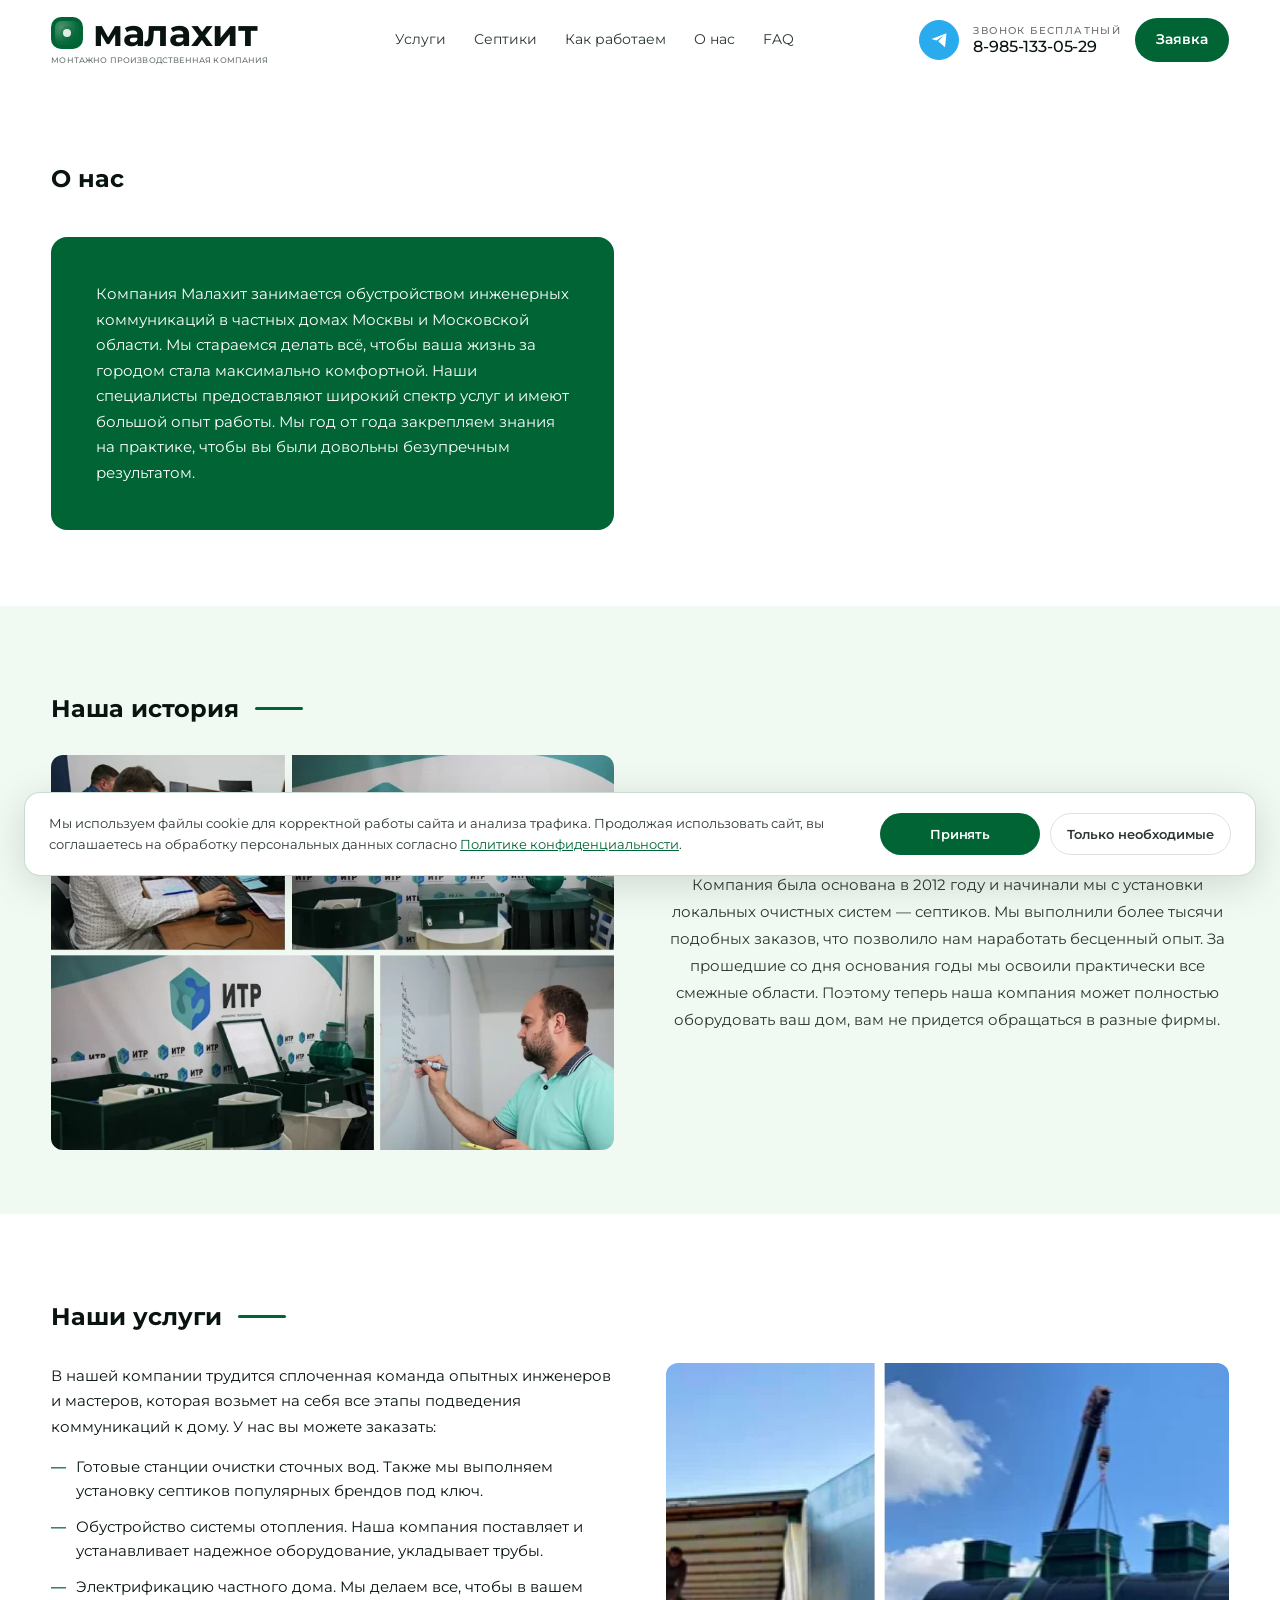
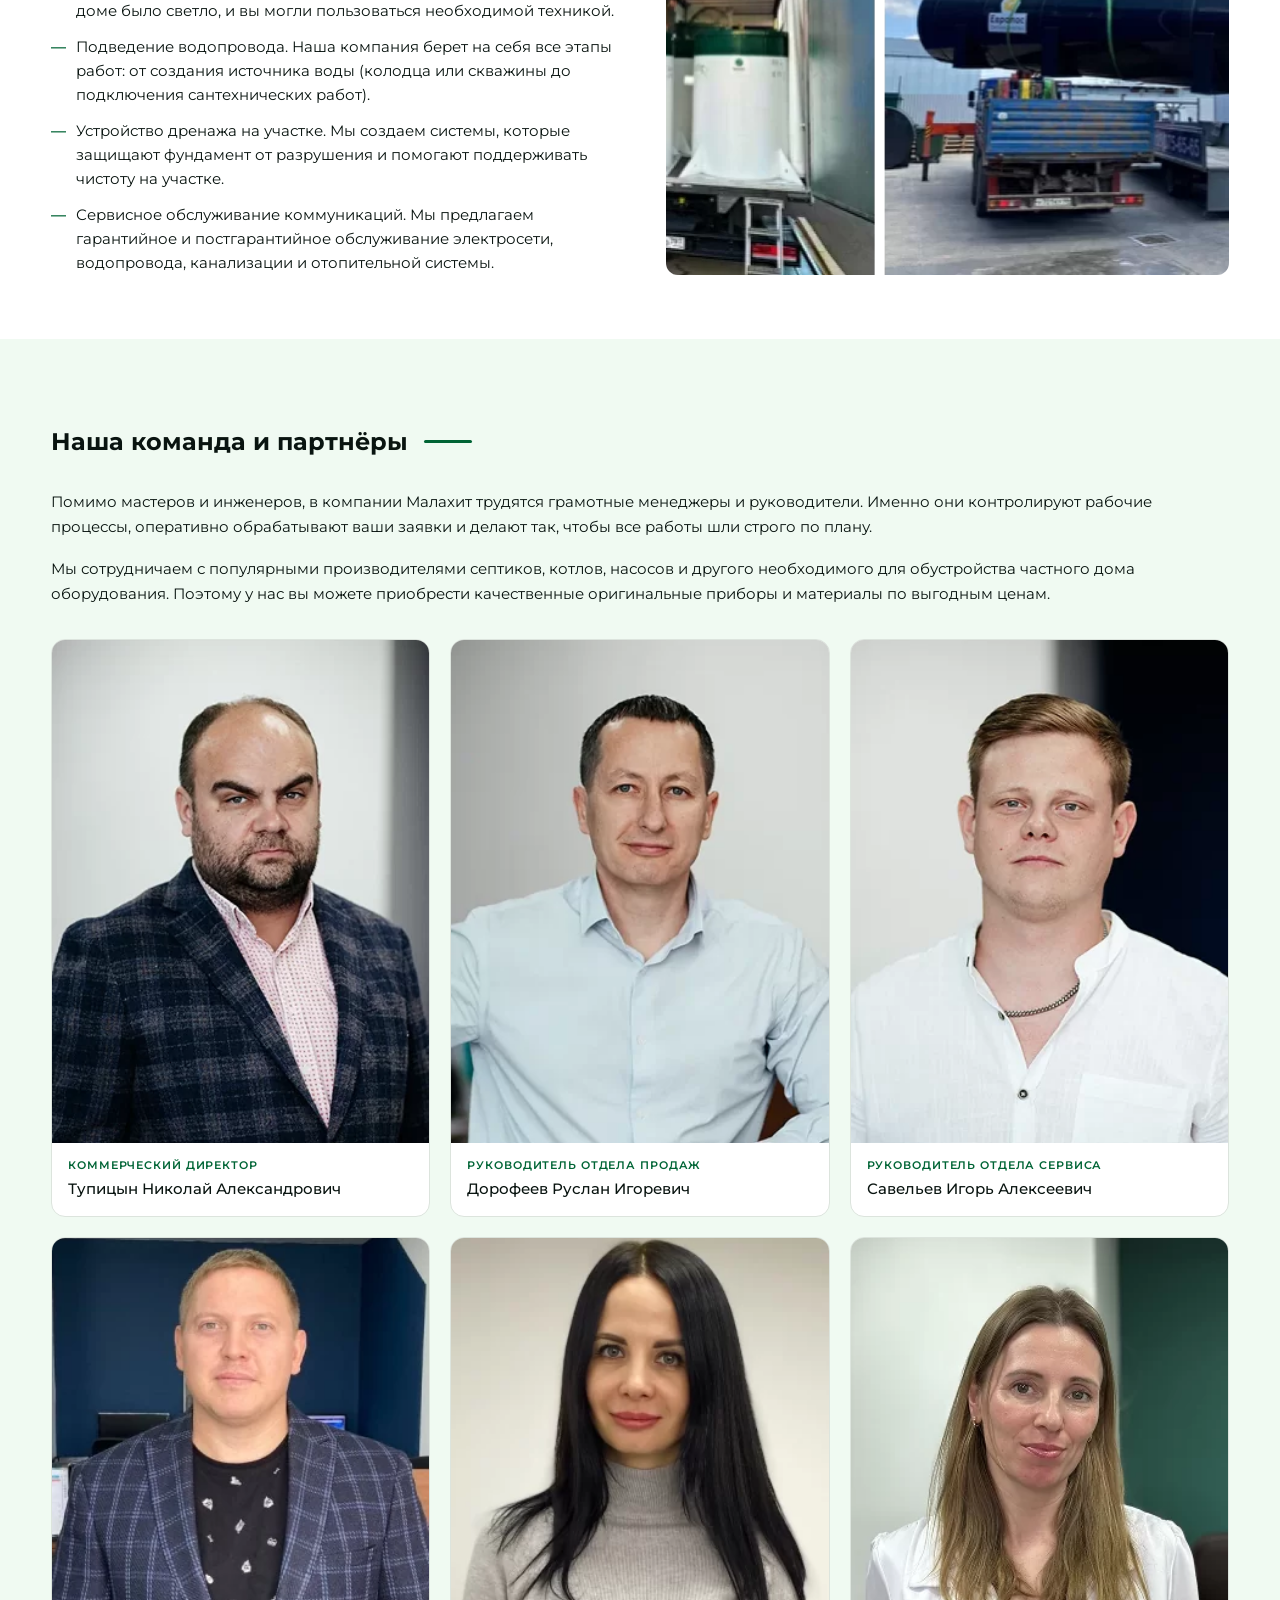
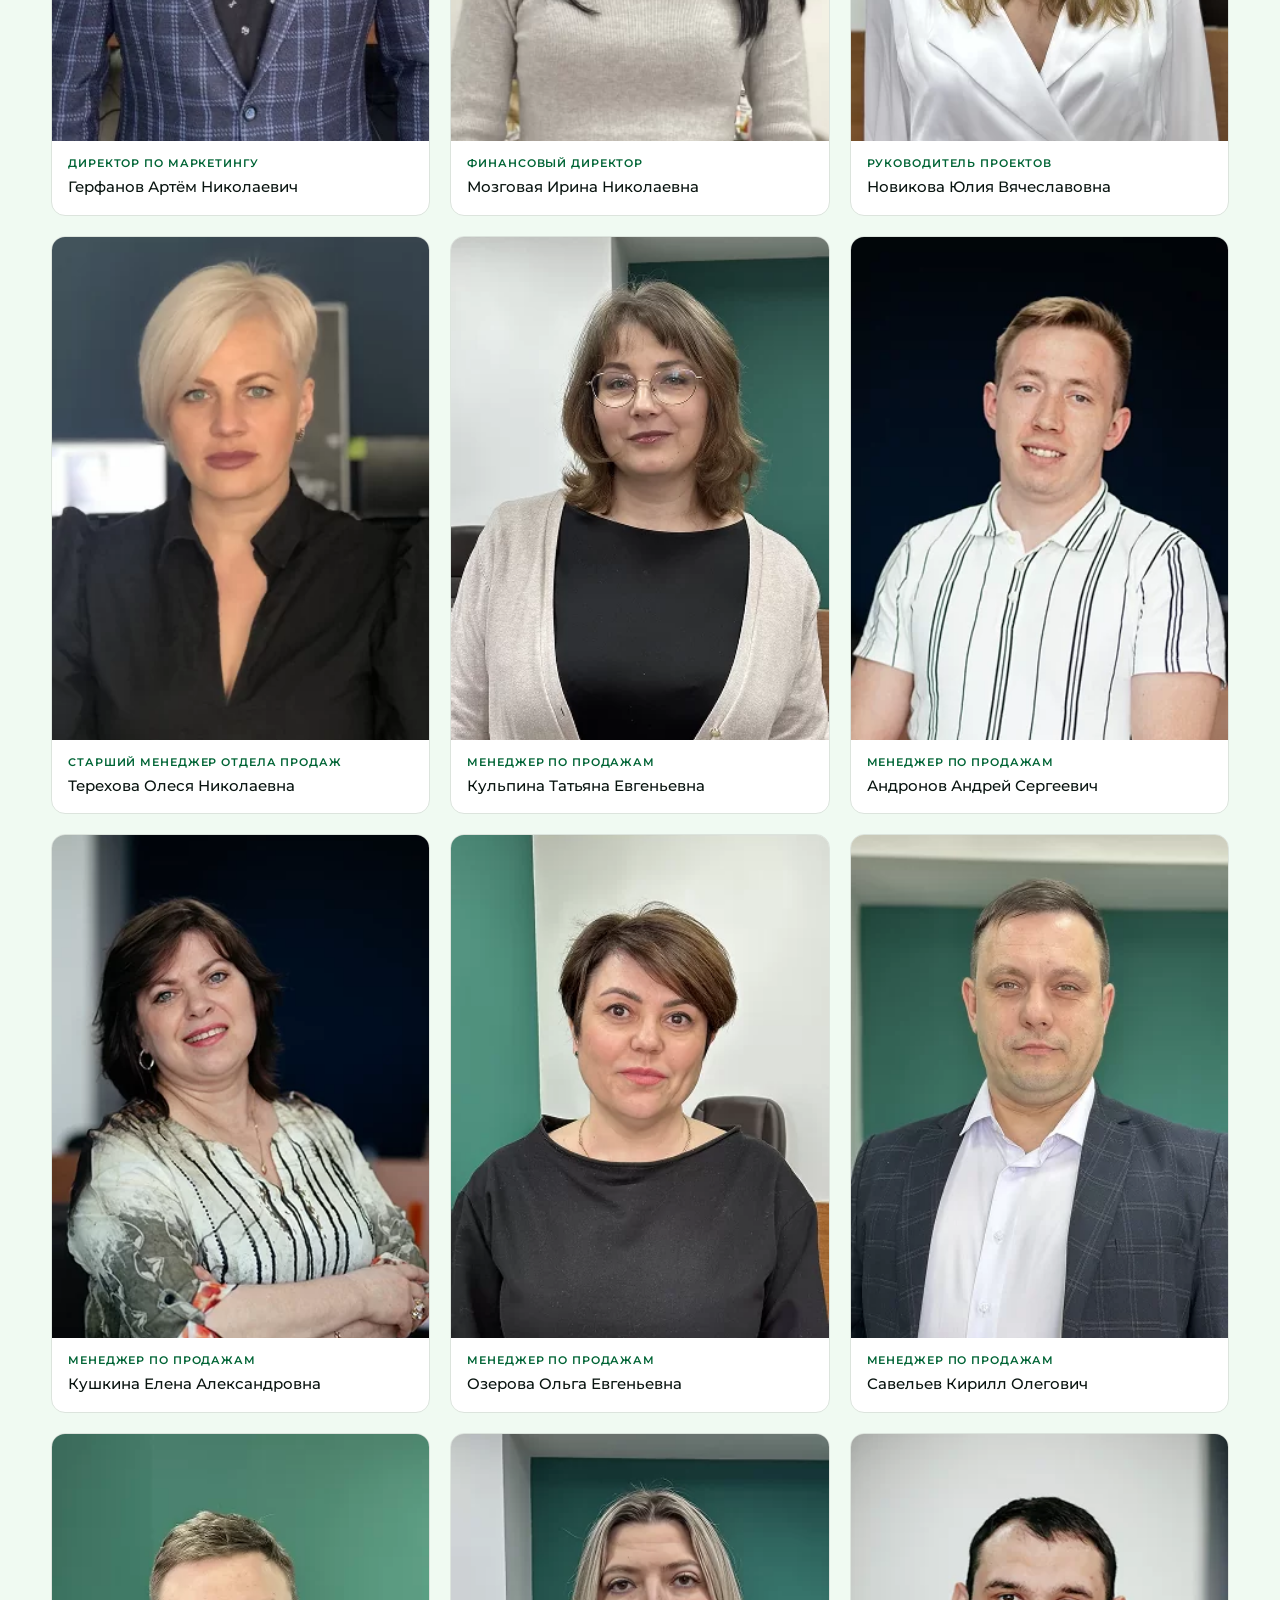
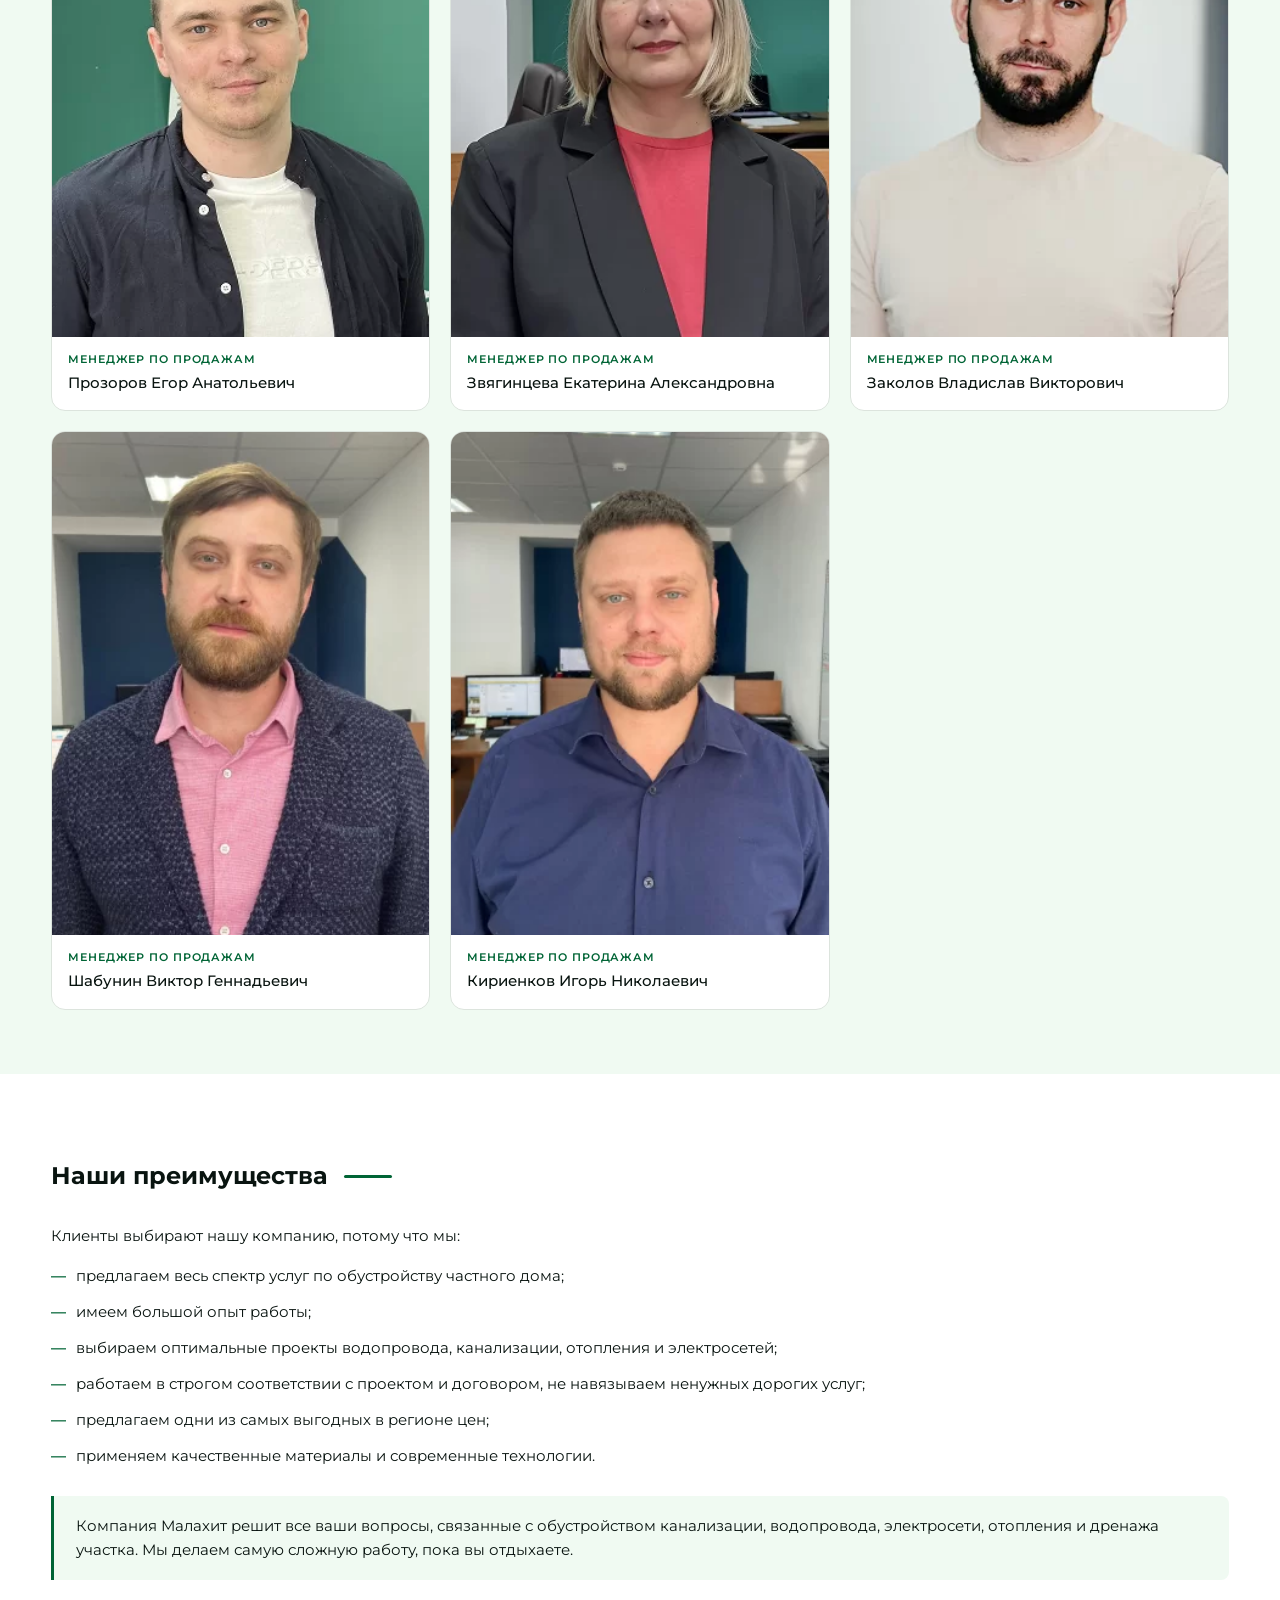
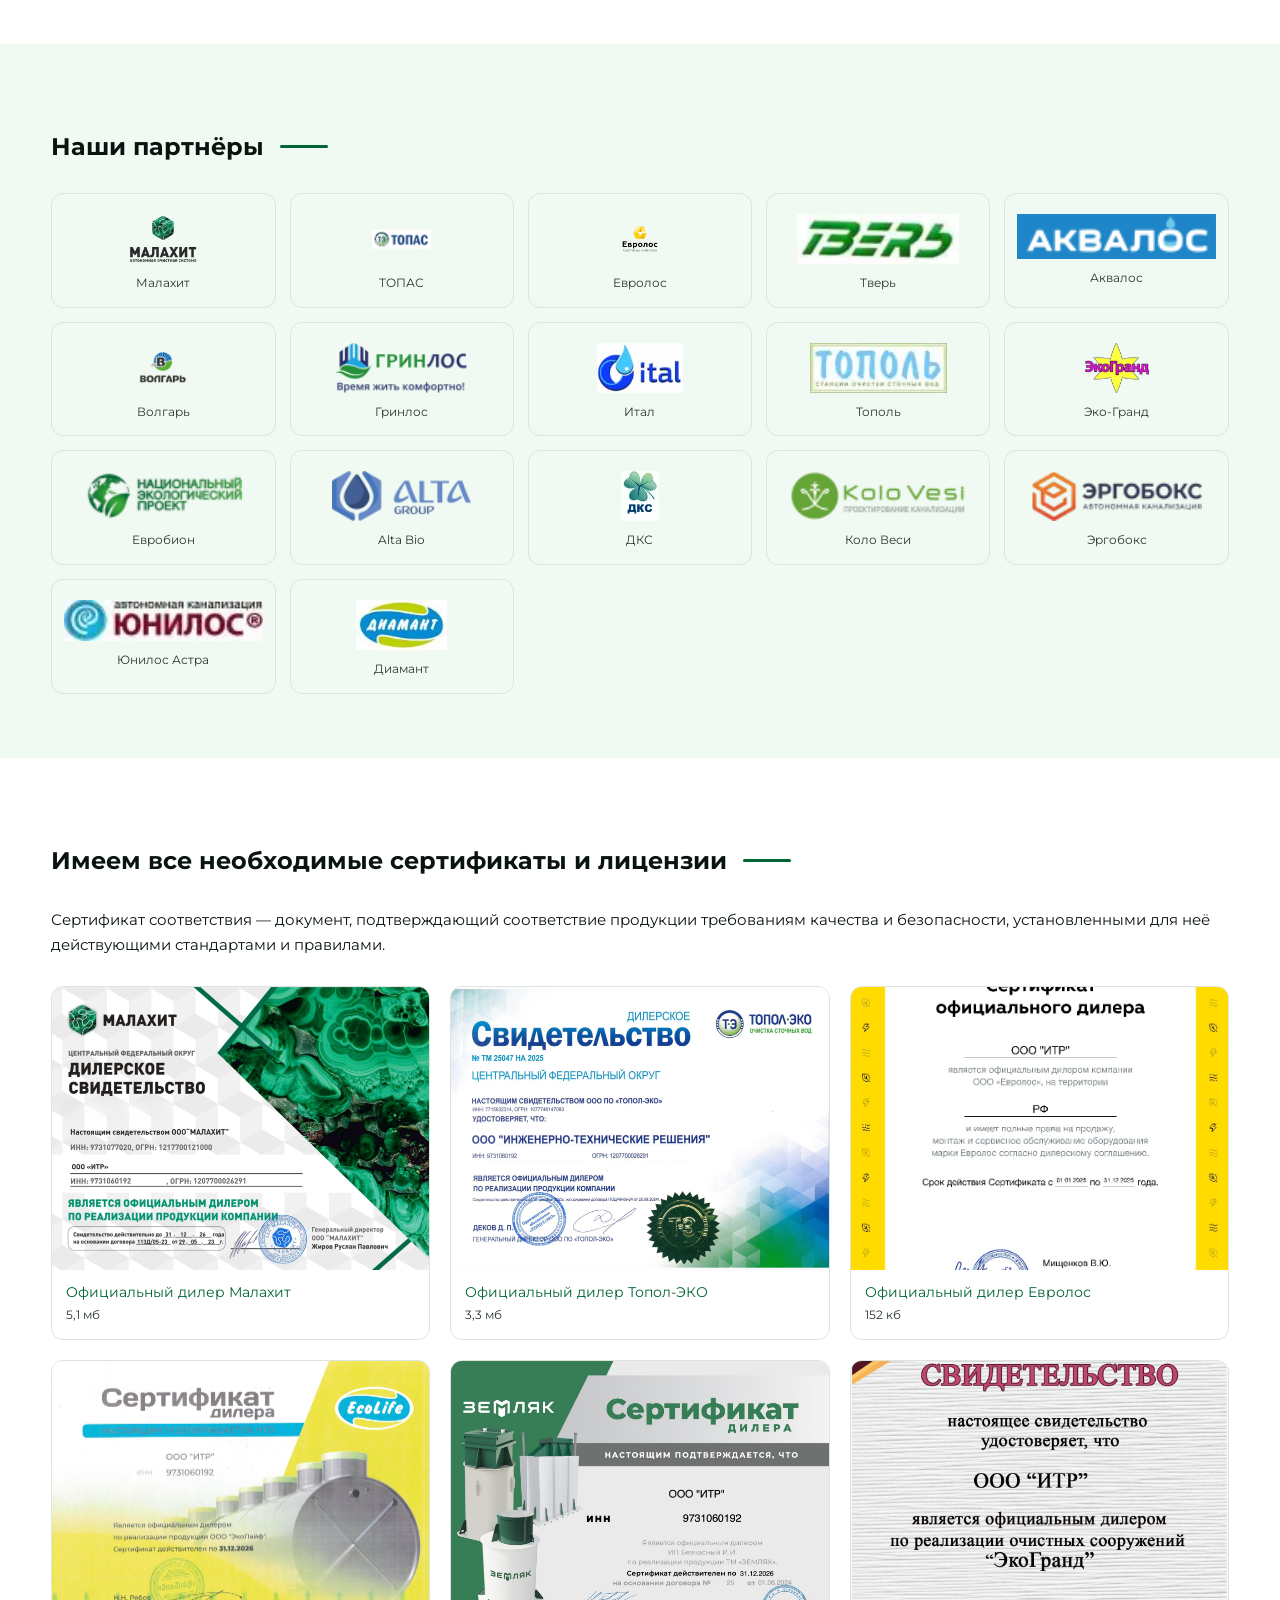
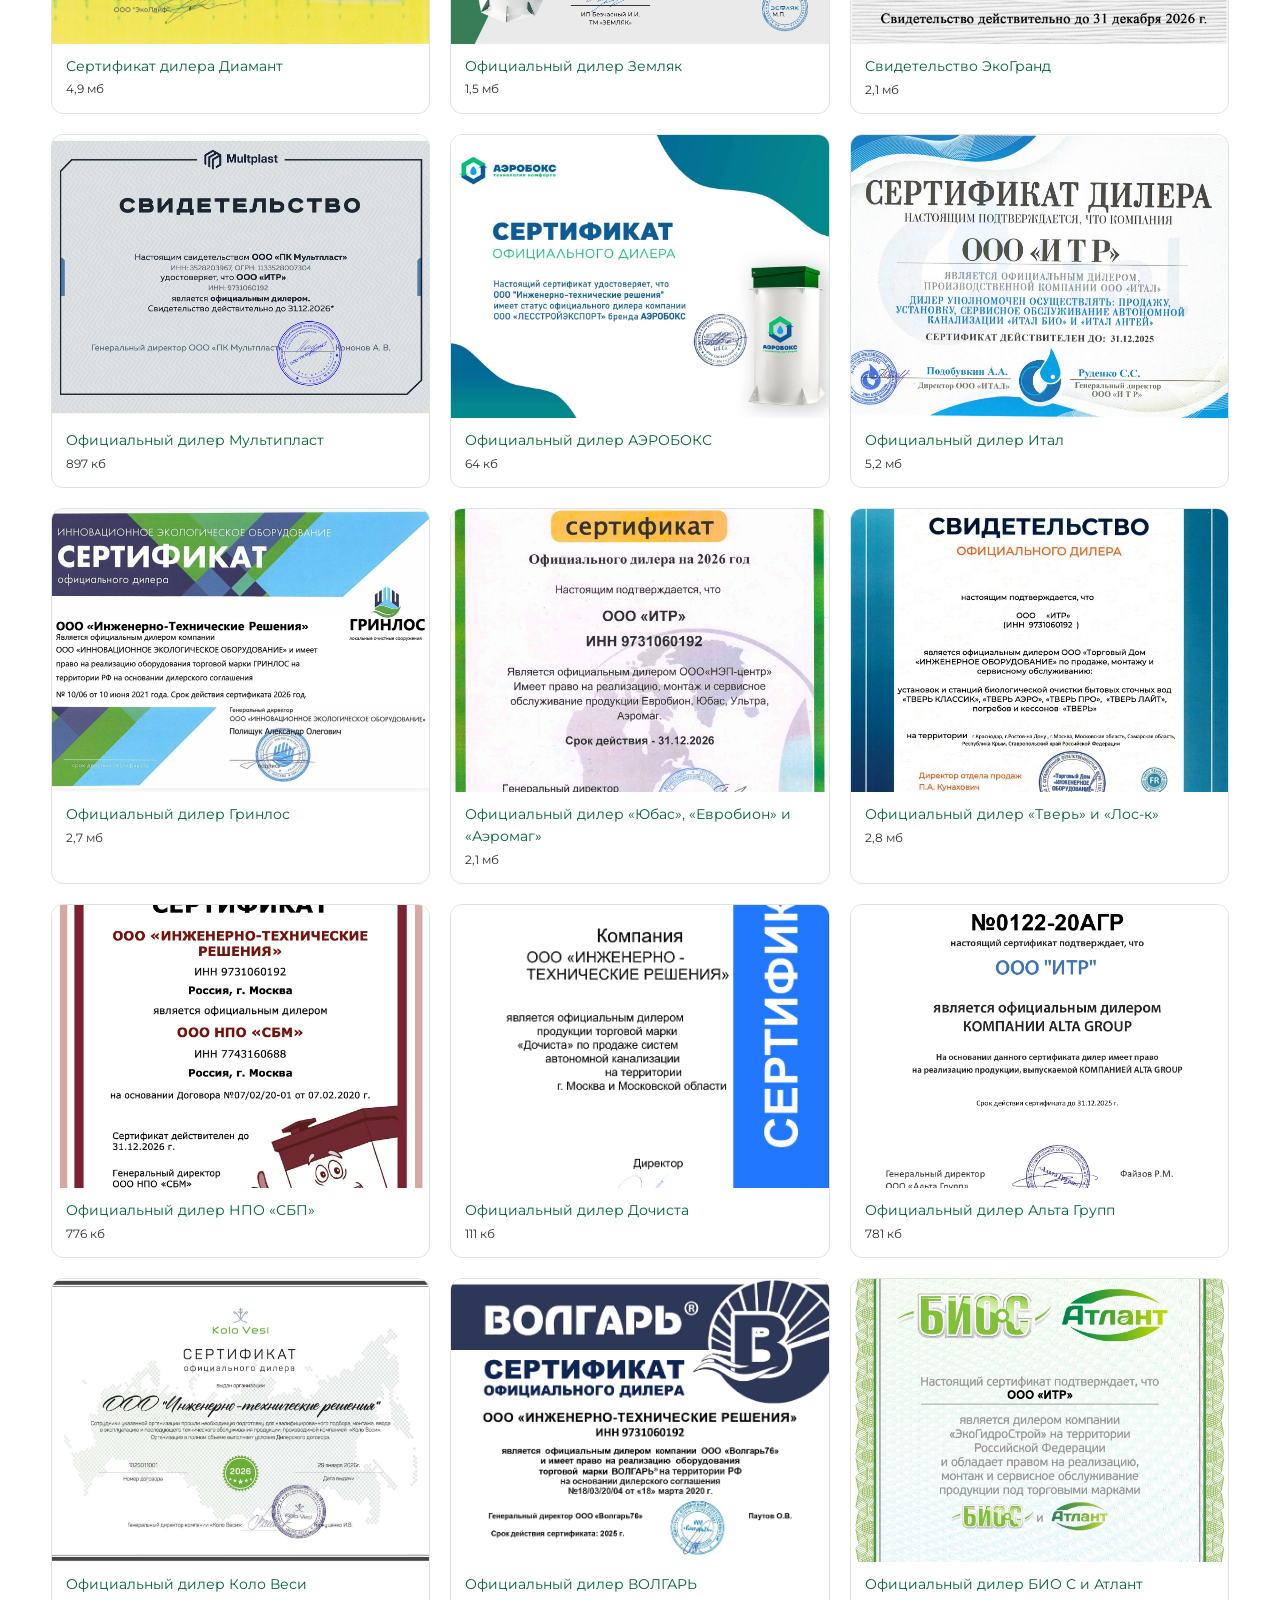
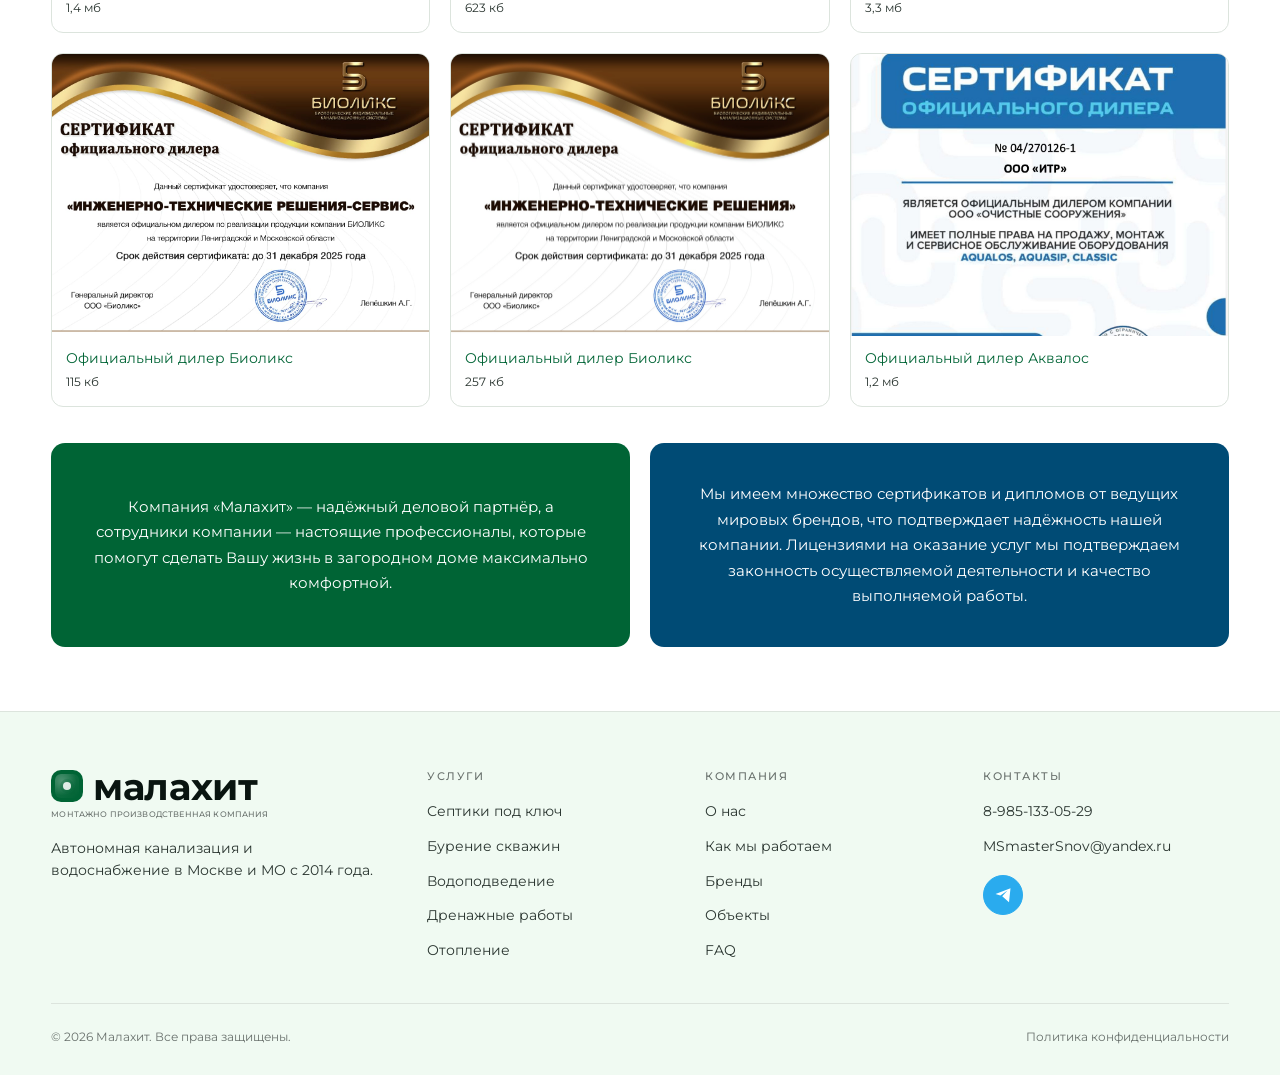
<file: about.html>
<!DOCTYPE html>
<html lang="ru">
<head>
  <meta charset="utf-8" />
  <meta name="viewport" content="width=device-width,initial-scale=1" />
  <title>О нас — Малахит</title>
  <link rel="preconnect" href="https://fonts.googleapis.com" />
  <link rel="preconnect" href="https://fonts.gstatic.com" crossorigin />
  <link href="https://fonts.googleapis.com/css2?family=Montserrat:ital,wght@0,400;0,500;0,600;0,700;1,400;1,500;1,600&display=swap" rel="stylesheet" />
  <link rel="stylesheet" href="css/style.css" />
</head>
<body>

<header class="site-header">
<nav class="nav" id="mainNav">
  <a href="index.html" class="logo">
    <span class="logo-top">
      <span class="logo-mark"></span>
      <span class="logo-name">малахит</span>
    </span>
    <span class="logo-sub">Монтажно производственная компания</span>
  </a>
  <div class="nav-links">
    <a href="index.html#services">Услуги</a>
    <a href="index.html#brands">Септики</a>
    <a href="index.html#process">Как работаем</a>
    <a href="about.html">О нас</a>
    <a href="index.html#faq">FAQ</a>
  </div>
  <div class="nav-cta">
    <div class="nav-social">
      <a href="https://t.me/" target="_blank" rel="noreferrer" aria-label="Telegram" class="soc-btn">
        <svg width="18" height="18" viewBox="0 0 24 24" fill="currentColor"><path d="M22 3 2 10.5l6.5 2.2L18 6 11 13.5l9 8L22 3Z"/></svg>
      </a>
    </div>
    <a href="tel:+79851330529" class="nav-phone">
      <small>Звонок бесплатный</small>
      8-985-133-05-29
    </a>
    <a href="index.html#contact" class="btn btn-accent" style="height:44px;padding:0 20px;font-size:14px;display:inline-flex;align-items:center;text-decoration:none">
      Заявка
    </a>
  </div>
  <button class="nav-burger" id="navBurger" aria-label="Открыть меню" aria-expanded="false">
    <span></span><span></span><span></span>
  </button>
</nav>
</header>

<div class="nav-drawer" id="navDrawer">
  <button class="drawer-close" id="navDrawerClose" aria-label="Закрыть меню">
    <svg width="18" height="18" viewBox="0 0 24 24" fill="none" stroke="currentColor" stroke-width="2.5" stroke-linecap="round"><line x1="18" y1="6" x2="6" y2="18"/><line x1="6" y1="6" x2="18" y2="18"/></svg>
  </button>
  <div class="drawer-links">
    <a href="index.html#services">Услуги</a>
    <a href="index.html#brands">Септики</a>
    <a href="index.html#process">Как работаем</a>
    <a href="about.html">О нас</a>
    <a href="index.html#faq">FAQ</a>
  </div>
  <div class="drawer-contacts">
    <a href="tel:+79851330529" class="drawer-contact-item">
      <span class="drawer-contact-ico"><svg width="16" height="16" viewBox="0 0 24 24" fill="none" stroke="currentColor" stroke-width="2" stroke-linecap="round" stroke-linejoin="round"><path d="M22 16.92v3a2 2 0 0 1-2.18 2 19.79 19.79 0 0 1-8.63-3.07A19.5 19.5 0 0 1 4.69 13a19.79 19.79 0 0 1-3.07-8.67A2 2 0 0 1 3.6 2h3a2 2 0 0 1 2 1.72c.127.96.361 1.903.7 2.81a2 2 0 0 1-.45 2.11L8.09 9.91a16 16 0 0 0 6 6l1.27-1.27a2 2 0 0 1 2.11-.45c.907.339 1.85.573 2.81.7A2 2 0 0 1 22 16.92z"/></svg></span>
      8-985-133-05-29
    </a>
    <a href="mailto:MSmasterSnov@yandex.ru" class="drawer-contact-item">
      <span class="drawer-contact-ico"><svg width="16" height="16" viewBox="0 0 24 24" fill="none" stroke="currentColor" stroke-width="2" stroke-linecap="round" stroke-linejoin="round"><rect x="2" y="4" width="20" height="16" rx="2"/><path d="m22 7-8.97 5.7a1.94 1.94 0 0 1-2.06 0L2 7"/></svg></span>
      MSmasterSnov@yandex.ru
    </a>
    <a href="https://t.me/" target="_blank" rel="noreferrer" class="drawer-contact-item">
      <span class="drawer-contact-ico drawer-contact-ico--tg"><svg width="16" height="16" viewBox="0 0 24 24" fill="currentColor"><path d="M22 3 2 10.5l6.5 2.2L18 6 11 13.5l9 8L22 3Z"/></svg></span>
      Telegram
    </a>
  </div>
  <div class="drawer-foot">
    <a href="index.html#contact" class="btn btn-accent" style="height:52px;font-size:15px;width:100%;display:flex;align-items:center;justify-content:center;text-decoration:none">
      Оставить заявку
    </a>
  </div>
</div>

<main class="site-main">

  <!-- ── 1. О нас ── -->
  <section class="about-hero-top">
    <div class="container">
      <h1>О нас</h1>
      <div class="about-2col" style="margin-top:28px">
        <div class="about-hero-box">
          <p style="margin:0">Компания Малахит занимается обустройством инженерных коммуникаций в частных домах Москвы и Московской области. Мы стараемся делать всё, чтобы ваша жизнь за городом стала максимально комфортной. Наши специалисты предоставляют широкий спектр услуг и имеют большой опыт работы. Мы год от года закрепляем знания на практике, чтобы вы были довольны безупречным результатом.</p>
        </div>
        <div class="about-video-wrap">
          <iframe src="https://rutube.ru/play/embed/0943a0447bc8d969f22ae054aabdc355/" frameborder="0" allow="clipboard-write; autoplay" webkitallowfullscreen mozallowfullscreen allowfullscreen></iframe>
        </div>
      </div>
    </div>
  </section>

  <!-- ── 2. Наша история ── -->
  <section class="about-bg">
    <div class="container">
      <h2 class="about-h2">Наша история</h2>
      <div class="about-2col">
        <img src="img/about/history.webp" alt="История компании" class="about-full-img" />
        <p class="about-text-center" style="font-size:15px;line-height:1.8;color:var(--ink-2)">
          Компания была основана в 2012 году и начинали мы с установки локальных очистных систем — септиков. Мы выполнили более тысячи подобных заказов, что позволило нам наработать бесценный опыт. За прошедшие со дня основания годы мы освоили практически все смежные области. Поэтому теперь наша компания может полностью оборудовать ваш дом, вам не придется обращаться в разные фирмы.
        </p>
      </div>
    </div>
  </section>

  <!-- ── 3. Наши услуги ── -->
  <section>
    <div class="container">
      <h2 class="about-h2">Наши услуги</h2>
      <div class="about-2col">
        <div>
          <p style="font-size:15px;line-height:1.7;margin:0 0 4px">В нашей компании трудится сплоченная команда опытных инженеров и мастеров, которая возьмет на себя все этапы подведения коммуникаций к дому. У нас вы можете заказать:</p>
          <ul class="about-dash-list">
            <li>Готовые станции очистки сточных вод. Также мы выполняем установку септиков популярных брендов под ключ.</li>
            <li>Обустройство системы отопления. Наша компания поставляет и устанавливает надежное оборудование, укладывает трубы.</li>
            <li>Электрификацию частного дома. Мы делаем все, чтобы в вашем доме было светло, и вы могли пользоваться необходимой техникой.</li>
            <li>Подведение водопровода. Наша компания берет на себя все этапы работ: от создания источника воды (колодца или скважины до подключения сантехнических работ).</li>
            <li>Устройство дренажа на участке. Мы создаем системы, которые защищают фундамент от разрушения и помогают поддерживать чистоту на участке.</li>
            <li>Сервисное обслуживание коммуникаций. Мы предлагаем гарантийное и постгарантийное обслуживание электросети, водопровода, канализации и отопительной системы.</li>
          </ul>
        </div>
        <img src="img/about/services.webp" alt="Наши услуги" class="about-full-img" />
      </div>
    </div>
  </section>

  <!-- ── 4. Команда ── -->
  <section class="about-bg">
    <div class="container">
      <h2 class="about-h2">Наша команда и партнёры</h2>
      <p style="font-size:15px;line-height:1.7;margin:0 0 16px">Помимо мастеров и инженеров, в компании Малахит трудятся грамотные менеджеры и руководители. Именно они контролируют рабочие процессы, оперативно обрабатывают ваши заявки и делают так, чтобы все работы шли строго по плану.</p>
      <p style="font-size:15px;line-height:1.7;margin:0">Мы сотрудничаем с популярными производителями септиков, котлов, насосов и другого необходимого для обустройства частного дома оборудования. Поэтому у нас вы можете приобрести качественные оригинальные приборы и материалы по выгодным ценам.</p>
      <div class="team-grid-v2">
        <div class="team-card-v2">
          <img src="img/about/staff/tupitsyn-nikolay-aleksandrovich.webp" alt="Тупицын Николай Александрович" class="team-photo" />
          <div class="team-info"><p class="team-role">Коммерческий директор</p><p class="team-name">Тупицын Николай Александрович</p></div>
        </div>
        <div class="team-card-v2">
          <img src="img/about/staff/dorofeev-ruslan-igorevich.webp" alt="Дорофеев Руслан Игоревич" class="team-photo" />
          <div class="team-info"><p class="team-role">Руководитель отдела продаж</p><p class="team-name">Дорофеев Руслан Игоревич</p></div>
        </div>
        <div class="team-card-v2">
          <img src="img/about/staff/savelyev-igor-alekseevich.webp" alt="Савельев Игорь Алексеевич" class="team-photo" />
          <div class="team-info"><p class="team-role">Руководитель отдела сервиса</p><p class="team-name">Савельев Игорь Алексеевич</p></div>
        </div>
        <div class="team-card-v2">
          <img src="img/about/staff/gerfanov-artyom-nikolaevich.webp" alt="Герфанов Артём Николаевич" class="team-photo" />
          <div class="team-info"><p class="team-role">Директор по маркетингу</p><p class="team-name">Герфанов Артём Николаевич</p></div>
        </div>
        <div class="team-card-v2">
          <img src="img/about/staff/mozgovaya-irina-nikolaevna.webp" alt="Мозговая Ирина Николаевна" class="team-photo" />
          <div class="team-info"><p class="team-role">Финансовый директор</p><p class="team-name">Мозговая Ирина Николаевна</p></div>
        </div>
        <div class="team-card-v2">
          <img src="img/about/staff/novikova-yuliya-vyacheslavovna.webp" alt="Новикова Юлия Вячеславовна" class="team-photo" />
          <div class="team-info"><p class="team-role">Руководитель проектов</p><p class="team-name">Новикова Юлия Вячеславовна</p></div>
        </div>
        <div class="team-card-v2">
          <img src="img/about/staff/terekhova-olesya-nikolaevna.webp" alt="Терехова Олеся Николаевна" class="team-photo" />
          <div class="team-info"><p class="team-role">Старший менеджер отдела продаж</p><p class="team-name">Терехова Олеся Николаевна</p></div>
        </div>
        <div class="team-card-v2">
          <img src="img/about/staff/kulpina-tatyana-evgenyevna.webp" alt="Кульпина Татьяна Евгеньевна" class="team-photo" />
          <div class="team-info"><p class="team-role">Менеджер по продажам</p><p class="team-name">Кульпина Татьяна Евгеньевна</p></div>
        </div>
        <div class="team-card-v2">
          <img src="img/about/staff/andronov-andrey-sergeevich.webp" alt="Андронов Андрей Сергеевич" class="team-photo" />
          <div class="team-info"><p class="team-role">Менеджер по продажам</p><p class="team-name">Андронов Андрей Сергеевич</p></div>
        </div>
        <div class="team-card-v2">
          <img src="img/about/staff/kushkina-elena-aleksandrovna.webp" alt="Кушкина Елена Александровна" class="team-photo" />
          <div class="team-info"><p class="team-role">Менеджер по продажам</p><p class="team-name">Кушкина Елена Александровна</p></div>
        </div>
        <div class="team-card-v2">
          <img src="img/about/staff/ozerova-olga-evgenyevna.webp" alt="Озерова Ольга Евгеньевна" class="team-photo" />
          <div class="team-info"><p class="team-role">Менеджер по продажам</p><p class="team-name">Озерова Ольга Евгеньевна</p></div>
        </div>
        <div class="team-card-v2">
          <img src="img/about/staff/savelyev-kirill-olegovich.webp" alt="Савельев Кирилл Олегович" class="team-photo" />
          <div class="team-info"><p class="team-role">Менеджер по продажам</p><p class="team-name">Савельев Кирилл Олегович</p></div>
        </div>
        <div class="team-card-v2">
          <img src="img/about/staff/prozorov-egor-anatolyevich.webp" alt="Прозоров Егор Анатольевич" class="team-photo" />
          <div class="team-info"><p class="team-role">Менеджер по продажам</p><p class="team-name">Прозоров Егор Анатольевич</p></div>
        </div>
        <div class="team-card-v2">
          <img src="img/about/staff/zvyagintseva-ekaterina-aleksandrovna.webp" alt="Звягинцева Екатерина Александровна" class="team-photo" />
          <div class="team-info"><p class="team-role">Менеджер по продажам</p><p class="team-name">Звягинцева Екатерина Александровна</p></div>
        </div>
        <div class="team-card-v2">
          <img src="img/about/staff/zakolov-vladislav-viktorovich.webp" alt="Заколов Владислав Викторович" class="team-photo" />
          <div class="team-info"><p class="team-role">Менеджер по продажам</p><p class="team-name">Заколов Владислав Викторович</p></div>
        </div>
        <div class="team-card-v2">
          <img src="img/about/staff/shabunin-viktor-gennadyevich.webp" alt="Шабунин Виктор Геннадьевич" class="team-photo" />
          <div class="team-info"><p class="team-role">Менеджер по продажам</p><p class="team-name">Шабунин Виктор Геннадьевич</p></div>
        </div>
        <div class="team-card-v2">
          <img src="img/about/staff/kirienkov-igor-nikolaevich.webp" alt="Кириенков Игорь Николаевич" class="team-photo" />
          <div class="team-info"><p class="team-role">Менеджер по продажам</p><p class="team-name">Кириенков Игорь Николаевич</p></div>
        </div>
      </div>
    </div>
  </section>

  <!-- ── 5. Наши преимущества ── -->
  <section>
    <div class="container">
      <h2 class="about-h2">Наши преимущества</h2>
      <p style="font-size:15px;line-height:1.7;margin:0">Клиенты выбирают нашу компанию, потому что мы:</p>
      <ul class="about-dash-list">
        <li>предлагаем весь спектр услуг по обустройству частного дома;</li>
        <li>имеем большой опыт работы;</li>
        <li>выбираем оптимальные проекты водопровода, канализации, отопления и электросетей;</li>
        <li>работаем в строгом соответствии с проектом и договором, не навязываем ненужных дорогих услуг;</li>
        <li>предлагаем одни из самых выгодных в регионе цен;</li>
        <li>применяем качественные материалы и современные технологии.</li>
      </ul>
      <div class="about-blockquote">
        Компания Малахит решит все ваши вопросы, связанные с обустройством канализации, водопровода, электросети, отопления и дренажа участка. Мы делаем самую сложную работу, пока вы отдыхаете.
      </div>
    </div>
  </section>

  <!-- ── 6. Наши партнёры ── -->
  <section class="about-bg">
    <div class="container">
      <h2 class="about-h2">Наши партнёры</h2>
      <div class="partner-grid-v2">
        <div class="partner-card-v2"><img src="img/logo/malahit.png" alt="Малахит" /><span>Малахит</span></div>
        <div class="partner-card-v2"><img src="img/logo/topas.png" alt="ТОПАС" /><span>ТОПАС</span></div>
        <div class="partner-card-v2"><img src="img/logo/evrolos.png" alt="Евролос" /><span>Евролос</span></div>
        <div class="partner-card-v2"><img src="img/logo/tver.jpeg" alt="Тверь" /><span>Тверь</span></div>
        <div class="partner-card-v2"><img src="img/logo/akvalos.png" alt="Аквалос" /><span>Аквалос</span></div>
        <div class="partner-card-v2"><img src="img/logo/volgar.png" alt="Волгарь" /><span>Волгарь</span></div>
        <div class="partner-card-v2"><img src="img/logo/grinlos.png" alt="Гринлос" /><span>Гринлос</span></div>
        <div class="partner-card-v2"><img src="img/logo/ital.png" alt="Итал" /><span>Итал</span></div>
        <div class="partner-card-v2"><img src="img/logo/topol.jpg" alt="Тополь" /><span>Тополь</span></div>
        <div class="partner-card-v2"><img src="img/logo/ecogrand.png" alt="Эко-Гранд" /><span>Эко-Гранд</span></div>
        <div class="partner-card-v2"><img src="img/logo/nep.webp" alt="Евробион" /><span>Евробион</span></div>
        <div class="partner-card-v2"><img src="img/logo/alta.png" alt="Alta Bio" /><span>Alta Bio</span></div>
        <div class="partner-card-v2"><img src="img/logo/dks.jpeg" alt="ДКС" /><span>ДКС</span></div>
        <div class="partner-card-v2"><img src="img/logo/kolovesl.png" alt="Коло Веси" /><span>Коло Веси</span></div>
        <div class="partner-card-v2"><img src="img/logo/ergobox.png" alt="Эргобокс" /><span>Эргобокс</span></div>
        <div class="partner-card-v2"><img src="img/logo/unilos.jpg" alt="Юнилос Астра" /><span>Юнилос Астра</span></div>
        <div class="partner-card-v2"><img src="img/logo/diamant.jpg" alt="Диамант" /><span>Диамант</span></div>
      </div>
    </div>
  </section>

  <!-- ── 7. Сертификаты ── -->
  <section>
    <div class="container">
      <h2 class="about-h2">Имеем все необходимые сертификаты и лицензии</h2>
      <p style="font-size:15px;line-height:1.7;margin:0;color:var(--ink)">Сертификат соответствия — документ, подтверждающий соответствие продукции требованиям качества и безопасности, установленными для неё действующими стандартами и правилами.</p>
      <div class="cert-grid-v2">
        <a class="cert-card-v2" href="img/about/certs/cert-malahit.jpg" target="_blank">
          <img src="img/about/certs/cert-malahit.jpg" alt="Официальный дилер Малахит" />
          <div class="cert-info"><span class="cert-name">Официальный дилер Малахит</span><p class="cert-size">5,1 мб</p></div>
        </a>
        <a class="cert-card-v2" href="img/about/certs/cert-topol-eko.jpg" target="_blank">
          <img src="img/about/certs/cert-topol-eko.jpg" alt="Официальный дилер Топол-ЭКО" />
          <div class="cert-info"><span class="cert-name">Официальный дилер Топол-ЭКО</span><p class="cert-size">3,3 мб</p></div>
        </a>
        <a class="cert-card-v2" href="img/about/certs/cert-evrolos.jpeg" target="_blank">
          <img src="img/about/certs/cert-evrolos.jpeg" alt="Официальный дилер Евролос" />
          <div class="cert-info"><span class="cert-name">Официальный дилер Евролос</span><p class="cert-size">152 кб</p></div>
        </a>
        <a class="cert-card-v2" href="img/about/certs/cert-diamant.jpg" target="_blank">
          <img src="img/about/certs/cert-diamant.jpg" alt="Сертификат дилера Диамант" />
          <div class="cert-info"><span class="cert-name">Сертификат дилера Диамант</span><p class="cert-size">4,9 мб</p></div>
        </a>
        <a class="cert-card-v2" href="img/about/certs/cert-zemlyak.jpg" target="_blank">
          <img src="img/about/certs/cert-zemlyak.jpg" alt="Официальный дилер Земляк" />
          <div class="cert-info"><span class="cert-name">Официальный дилер Земляк</span><p class="cert-size">1,5 мб</p></div>
        </a>
        <a class="cert-card-v2" href="img/about/certs/cert-ecogrand.jpg" target="_blank">
          <img src="img/about/certs/cert-ecogrand.jpg" alt="Свидетельство ЭкоГранд" />
          <div class="cert-info"><span class="cert-name">Свидетельство ЭкоГранд</span><p class="cert-size">2,1 мб</p></div>
        </a>
        <a class="cert-card-v2" href="img/about/certs/cert-multiplast.jpg" target="_blank">
          <img src="img/about/certs/cert-multiplast.jpg" alt="Официальный дилер Мультипласт" />
          <div class="cert-info"><span class="cert-name">Официальный дилер Мультипласт</span><p class="cert-size">897 кб</p></div>
        </a>
        <a class="cert-card-v2" href="img/about/certs/cert-aerobox.webp" target="_blank">
          <img src="img/about/certs/cert-aerobox.webp" alt="Официальный дилер АЭРОБОКС" />
          <div class="cert-info"><span class="cert-name">Официальный дилер АЭРОБОКС</span><p class="cert-size">64 кб</p></div>
        </a>
        <a class="cert-card-v2" href="img/about/certs/cert-ital.jpg" target="_blank">
          <img src="img/about/certs/cert-ital.jpg" alt="Официальный дилер Итал" />
          <div class="cert-info"><span class="cert-name">Официальный дилер Итал</span><p class="cert-size">5,2 мб</p></div>
        </a>
        <a class="cert-card-v2" href="img/about/certs/cert-grinlos.jpg" target="_blank">
          <img src="img/about/certs/cert-grinlos.jpg" alt="Официальный дилер Гринлос" />
          <div class="cert-info"><span class="cert-name">Официальный дилер Гринлос</span><p class="cert-size">2,7 мб</p></div>
        </a>
        <a class="cert-card-v2" href="img/about/certs/cert-yubas-evrobion-aeromag.jpg" target="_blank">
          <img src="img/about/certs/cert-yubas-evrobion-aeromag.jpg" alt="Официальный дилер Юбас, Евробион и Аэромаг" />
          <div class="cert-info"><span class="cert-name">Официальный дилер «Юбас», «Евробион» и «Аэромаг»</span><p class="cert-size">2,1 мб</p></div>
        </a>
        <a class="cert-card-v2" href="img/about/certs/cert-tver-los-k.jpg" target="_blank">
          <img src="img/about/certs/cert-tver-los-k.jpg" alt='Официальный дилер "Тверь" и "Лос-к"' />
          <div class="cert-info"><span class="cert-name">Официальный дилер «Тверь» и «Лос-к»</span><p class="cert-size">2,8 мб</p></div>
        </a>
        <a class="cert-card-v2" href="img/about/certs/cert-npo-sbp.jpg" target="_blank">
          <img src="img/about/certs/cert-npo-sbp.jpg" alt='Официальный дилер НПО "СБП"' />
          <div class="cert-info"><span class="cert-name">Официальный дилер НПО «СБП»</span><p class="cert-size">776 кб</p></div>
        </a>
        <a class="cert-card-v2" href="img/about/certs/cert-dochista.webp" target="_blank">
          <img src="img/about/certs/cert-dochista.webp" alt="Официальный дилер Дочиста" />
          <div class="cert-info"><span class="cert-name">Официальный дилер Дочиста</span><p class="cert-size">111 кб</p></div>
        </a>
        <a class="cert-card-v2" href="img/about/certs/cert-alta-grupp.jpg" target="_blank">
          <img src="img/about/certs/cert-alta-grupp.jpg" alt="Официальный дилер Альта Групп" />
          <div class="cert-info"><span class="cert-name">Официальный дилер Альта Групп</span><p class="cert-size">781 кб</p></div>
        </a>
        <a class="cert-card-v2" href="img/about/certs/cert-kolo-vesi.jpg" target="_blank">
          <img src="img/about/certs/cert-kolo-vesi.jpg" alt="Официальный дилер Коло Веси" />
          <div class="cert-info"><span class="cert-name">Официальный дилер Коло Веси</span><p class="cert-size">1,4 мб</p></div>
        </a>
        <a class="cert-card-v2" href="img/about/certs/cert-volgar.jpg" target="_blank">
          <img src="img/about/certs/cert-volgar.jpg" alt="Официальный дилер ВОЛГАРЬ" />
          <div class="cert-info"><span class="cert-name">Официальный дилер ВОЛГАРЬ</span><p class="cert-size">623 кб</p></div>
        </a>
        <a class="cert-card-v2" href="img/about/certs/cert-bios-atlant.jpg" target="_blank">
          <img src="img/about/certs/cert-bios-atlant.jpg" alt="Официальный дилер БИО С и Атлант" />
          <div class="cert-info"><span class="cert-name">Официальный дилер БИО С и Атлант</span><p class="cert-size">3,3 мб</p></div>
        </a>
        <a class="cert-card-v2" href="img/about/certs/cert-bioliks.jpg" target="_blank">
          <img src="img/about/certs/cert-bioliks.jpg" alt="Официальный дилер Биоликс" />
          <div class="cert-info"><span class="cert-name">Официальный дилер Биоликс</span><p class="cert-size">115 кб</p></div>
        </a>
        <a class="cert-card-v2" href="img/about/certs/cert-bioliks-2.jpg" target="_blank">
          <img src="img/about/certs/cert-bioliks-2.jpg" alt="Официальный дилер Биоликс" />
          <div class="cert-info"><span class="cert-name">Официальный дилер Биоликс</span><p class="cert-size">257 кб</p></div>
        </a>
        <a class="cert-card-v2" href="img/about/certs/cert-akvalos.jpg" target="_blank">
          <img src="img/about/certs/cert-akvalos.jpg" alt="Официальный дилер Аквалос" />
          <div class="cert-info"><span class="cert-name">Официальный дилер Аквалос</span><p class="cert-size">1,2 мб</p></div>
        </a>
      </div>
      <div class="about-quotes">
        <div class="about-quote-box about-quote-box--green">
          <p style="margin:0">Компания «Малахит» — надёжный деловой партнёр, а сотрудники компании — настоящие профессионалы, которые помогут сделать Вашу жизнь в загородном доме максимально комфортной.</p>
        </div>
        <div class="about-quote-box about-quote-box--blue">
          <p style="margin:0">Мы имеем множество сертификатов и дипломов от ведущих мировых брендов, что подтверждает надёжность нашей компании. Лицензиями на оказание услуг мы подтверждаем законность осуществляемой деятельности и качество выполняемой работы.</p>
        </div>
      </div>
    </div>
  </section>

</main>

<footer class="footer">
  <div class="container">
    <div class="footer-grid">
      <div>
        <div class="logo" style="margin-bottom:18px">
          <span class="logo-top">
            <span class="logo-mark"></span>
            <span class="logo-name">малахит</span>
          </span>
          <span class="logo-sub">Монтажно производственная компания</span>
        </div>
        <p style="color:var(--ink-2);font-size:14px;margin:0;max-width:36ch">
          Автономная канализация и водоснабжение в Москве и МО с 2014 года.
        </p>
      </div>
      <div>
        <h5>Услуги</h5>
        <ul>
          <li><a href="index.html#services">Септики под ключ</a></li>
          <li><a href="index.html#services">Бурение скважин</a></li>
          <li><a href="index.html#services">Водоподведение</a></li>
          <li><a href="index.html#services">Дренажные работы</a></li>
          <li><a href="index.html#services">Отопление</a></li>
        </ul>
      </div>
      <div>
        <h5>Компания</h5>
        <ul>
          <li><a href="about.html">О нас</a></li>
          <li><a href="index.html#process">Как мы работаем</a></li>
          <li><a href="index.html#brands">Бренды</a></li>
          <li><a href="index.html#where">Объекты</a></li>
          <li><a href="index.html#faq">FAQ</a></li>
        </ul>
      </div>
      <div>
        <h5>Контакты</h5>
        <ul>
          <li><a href="tel:+79851330529">8-985-133-05-29</a></li>
          <li><a href="mailto:MSmasterSnov@yandex.ru">MSmasterSnov@yandex.ru</a></li>
        </ul>
        <div class="footer-social">
          <a href="https://t.me/" target="_blank" rel="noreferrer" aria-label="Telegram" class="soc-btn">
            <svg width="18" height="18" viewBox="0 0 24 24" fill="currentColor"><path d="M22 3 2 10.5l6.5 2.2L18 6 11 13.5l9 8L22 3Z"/></svg>
          </a>
        </div>
      </div>
    </div>
    <div class="footer-bot">
      <span>© 2026 Малахит. Все права защищены.</span>
      <a href="privacy.html">Политика конфиденциальности</a>
    </div>
  </div>
</footer>

<!-- ── Cookie banner ── -->
<div class="cookie-banner" id="cookieBanner" hidden>
  <div class="cookie-banner-inner">
    <p>Мы используем файлы cookie для корректной работы сайта и анализа трафика. Продолжая использовать сайт, вы соглашаетесь на обработку персональных данных согласно <a href="privacy.html">Политике конфиденциальности</a>.</p>
    <div class="cookie-actions">
      <button class="btn btn-accent cookie-accept" id="cookieAccept">Принять</button>
      <button class="cookie-decline" id="cookieDecline">Только необходимые</button>
    </div>
  </div>
</div>

<script src="js/main.js"></script>

</body>
</html>
</file>
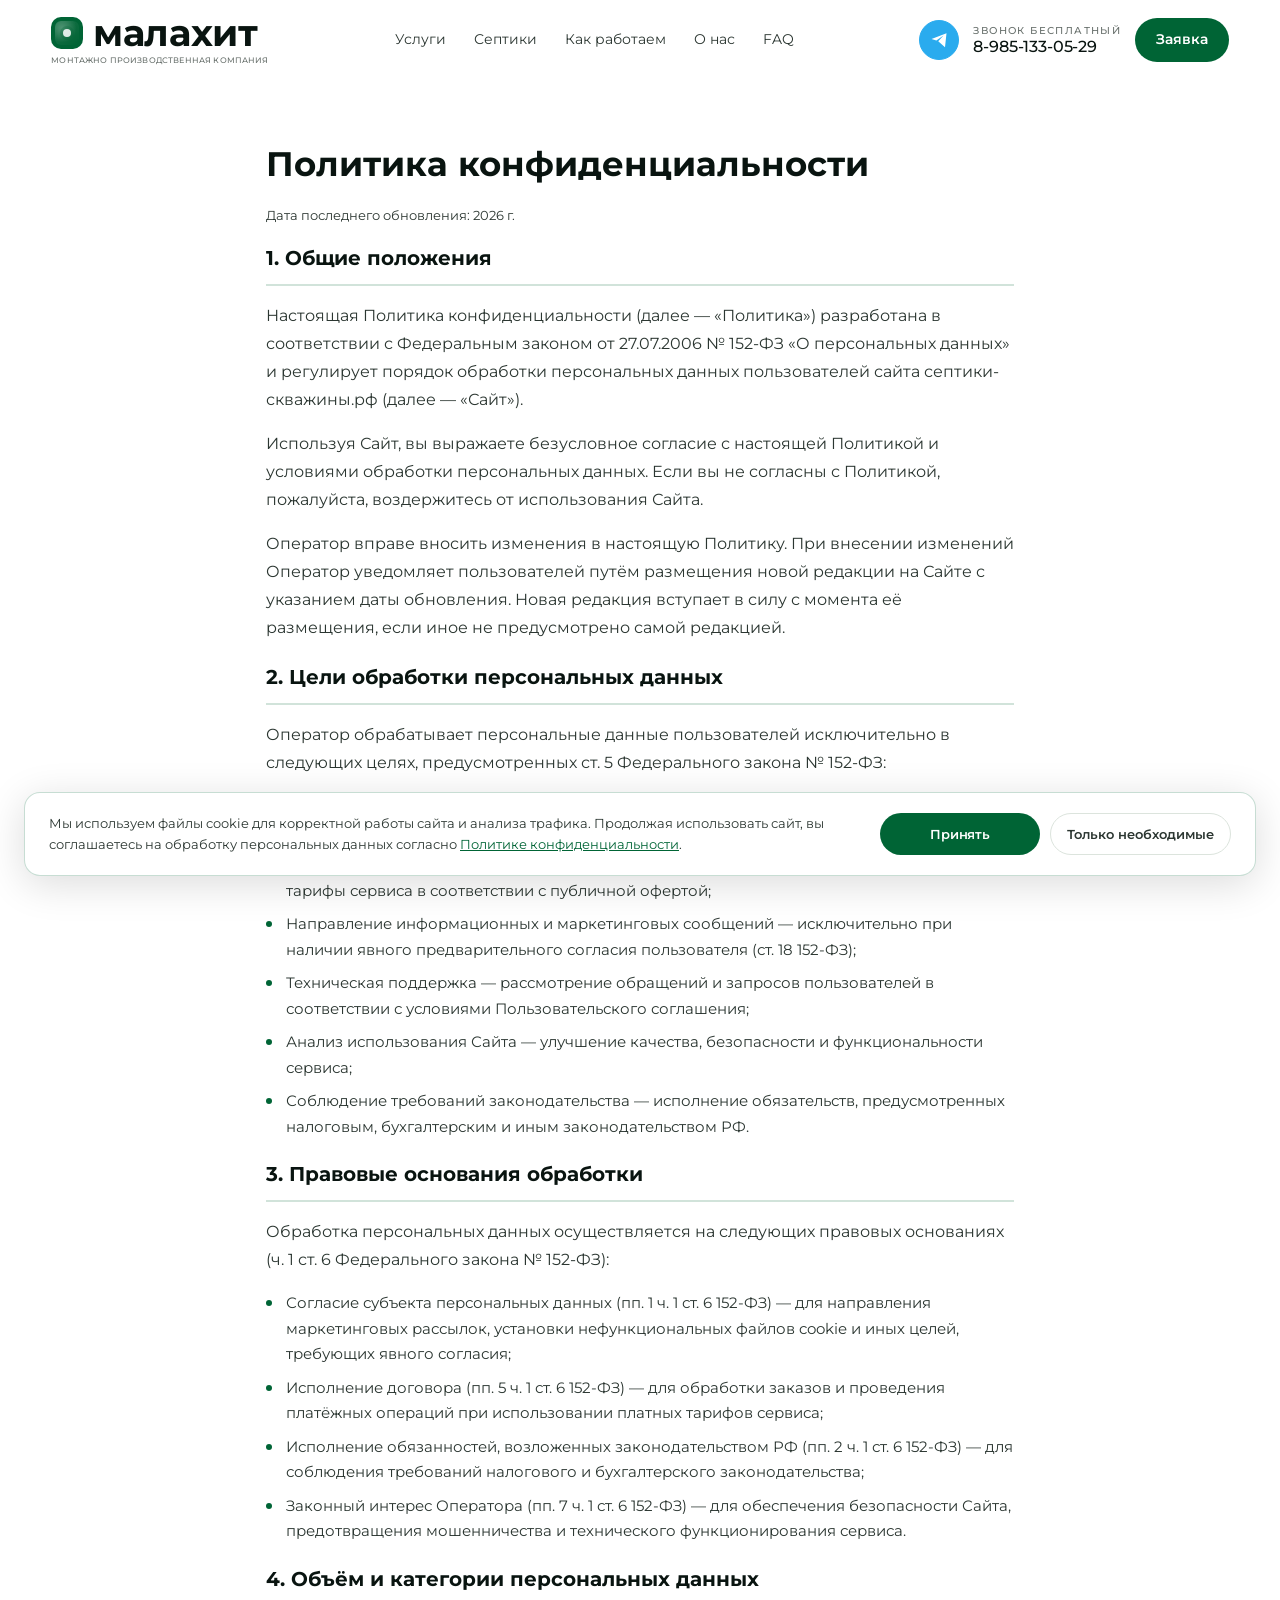
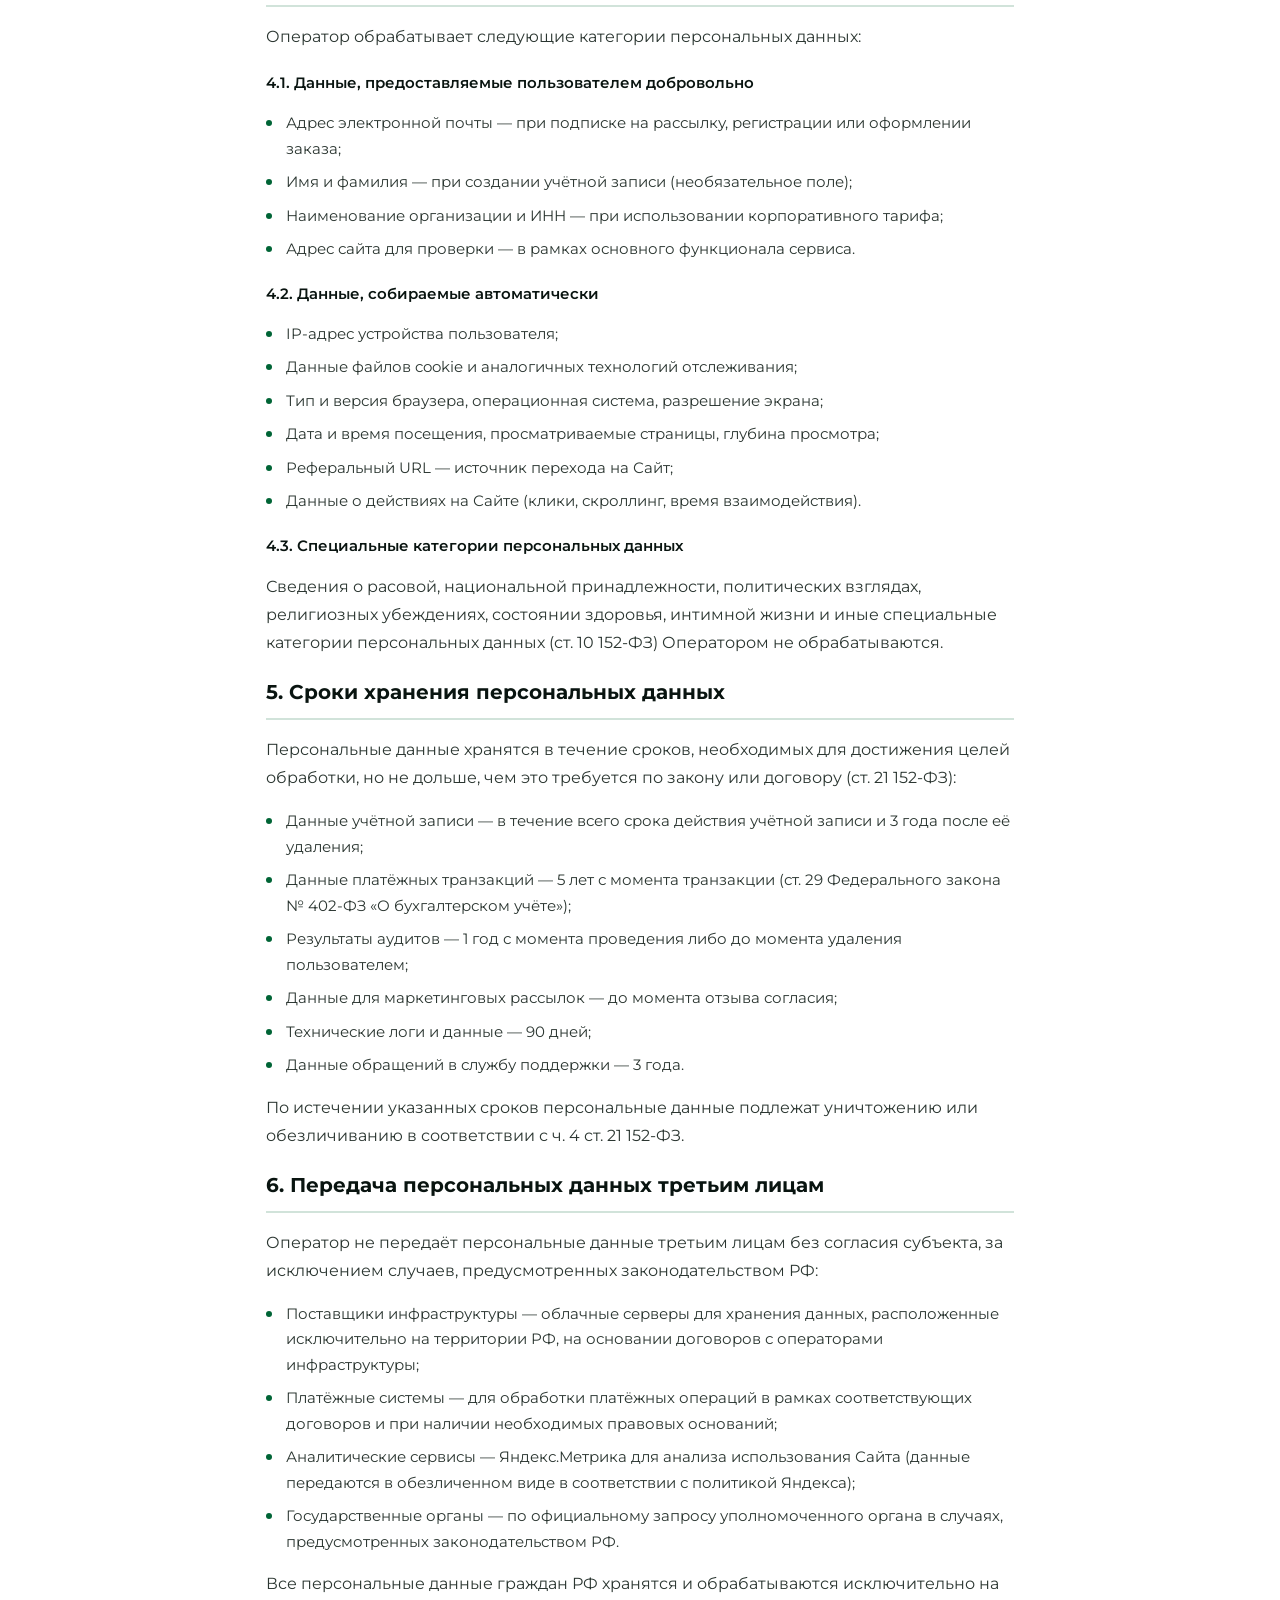
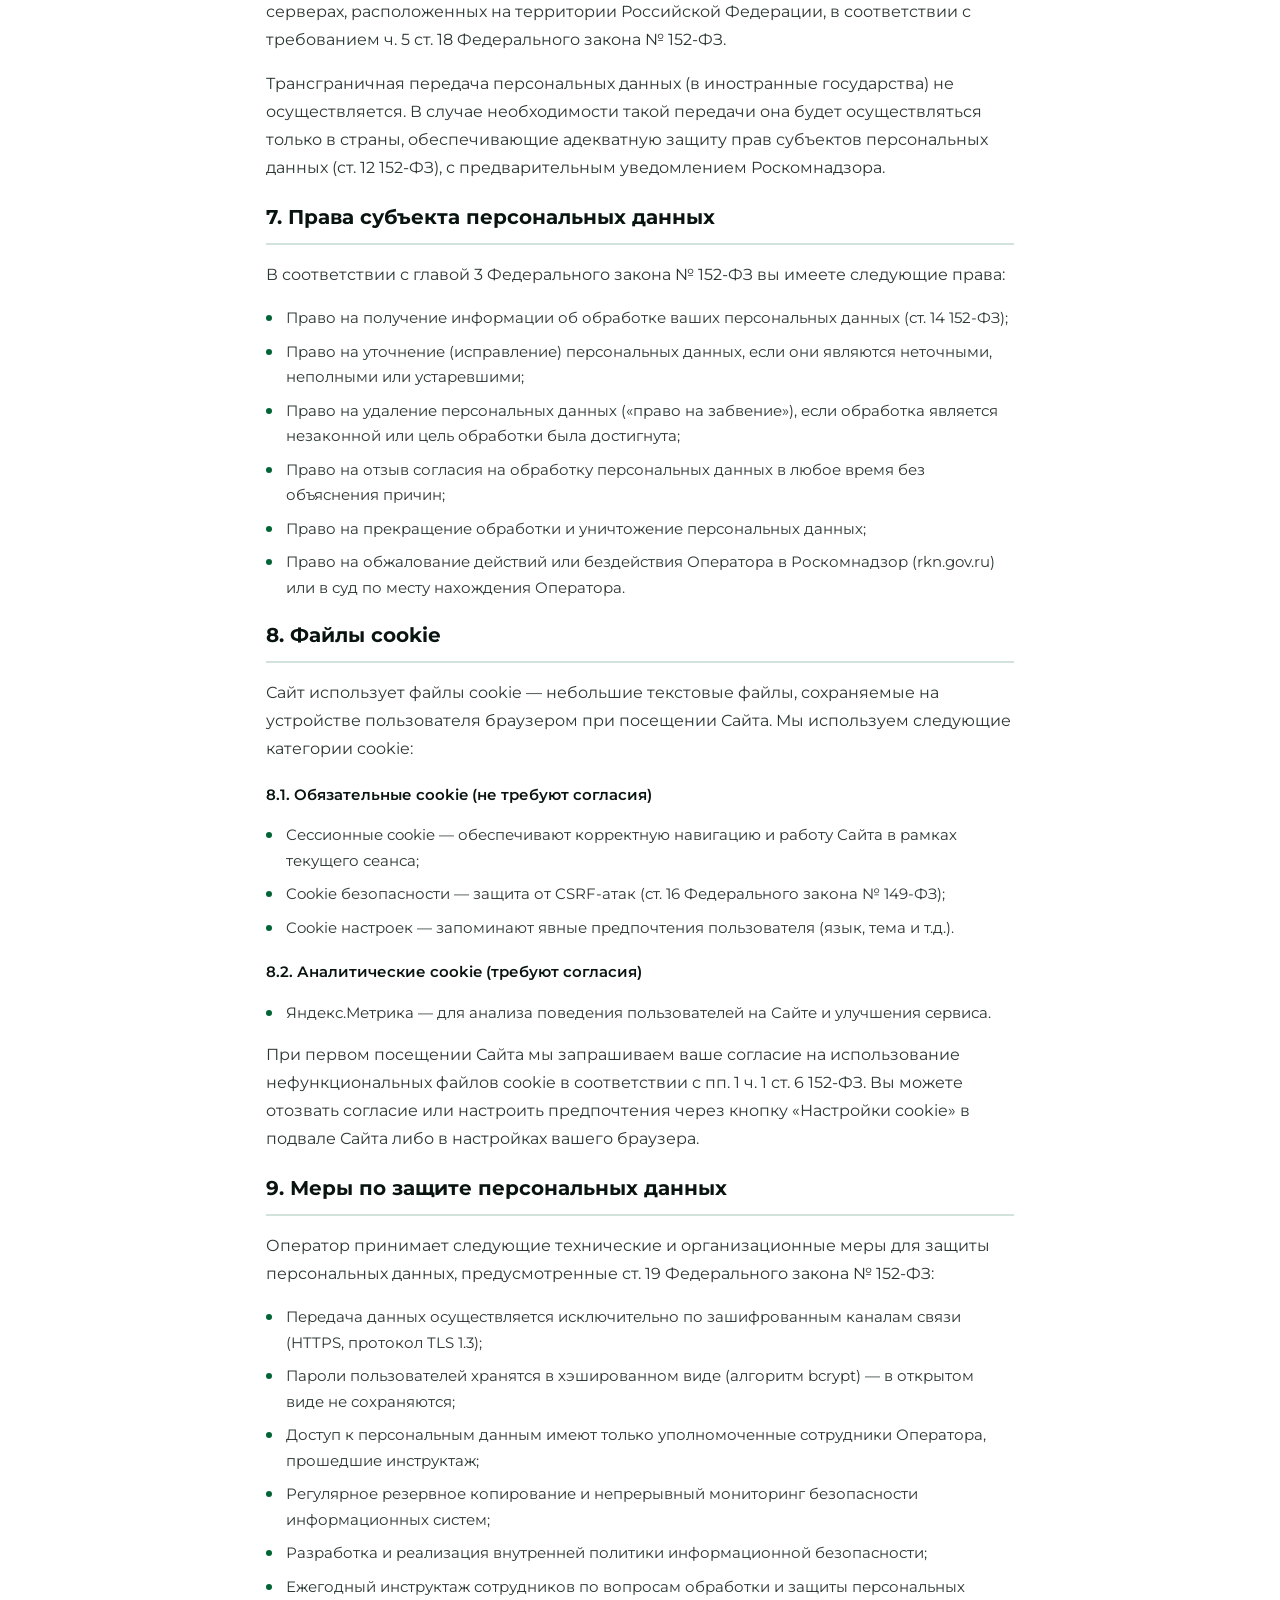
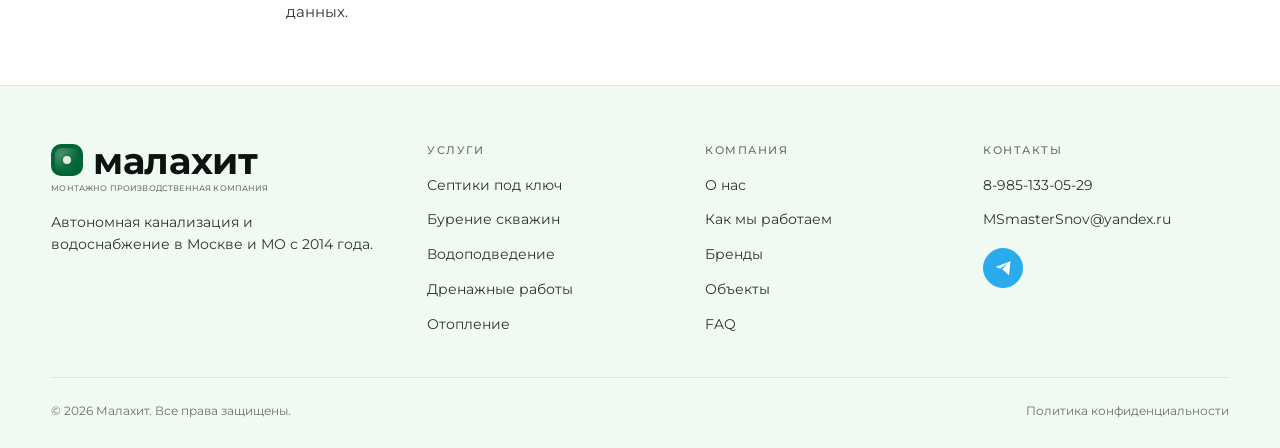
<file: privacy.html>
<!DOCTYPE html>
<html lang="ru">
<head>
  <meta charset="utf-8" />
  <meta name="viewport" content="width=device-width,initial-scale=1" />
  <title>Политика конфиденциальности — Малахит</title>
  <link rel="preconnect" href="https://fonts.googleapis.com" />
  <link rel="preconnect" href="https://fonts.gstatic.com" crossorigin />
  <link href="https://fonts.googleapis.com/css2?family=Montserrat:ital,wght@0,400;0,500;0,600;0,700;1,400;1,500;1,600&display=swap" rel="stylesheet" />
  <link rel="stylesheet" href="css/style.css" />
</head>
<body>

<header class="site-header">
<nav class="nav" id="mainNav">
  <a href="index.html" class="logo">
    <span class="logo-top">
      <span class="logo-mark"></span>
      <span class="logo-name">малахит</span>
    </span>
    <span class="logo-sub">Монтажно производственная компания</span>
  </a>
  <div class="nav-links">
    <a href="index.html#services">Услуги</a>
    <a href="index.html#brands">Септики</a>
    <a href="index.html#process">Как работаем</a>
    <a href="about.html">О нас</a>
    <a href="index.html#faq">FAQ</a>
  </div>
  <div class="nav-cta">
    <div class="nav-social">
      <a href="https://t.me/" target="_blank" rel="noreferrer" aria-label="Telegram" class="soc-btn">
        <svg width="18" height="18" viewBox="0 0 24 24" fill="currentColor"><path d="M22 3 2 10.5l6.5 2.2L18 6 11 13.5l9 8L22 3Z"/></svg>
      </a>
    </div>
    <a href="tel:+79851330529" class="nav-phone">
      <small>Звонок бесплатный</small>
      8-985-133-05-29
    </a>
    <a href="index.html#contact" class="btn btn-accent" style="height:44px;padding:0 20px;font-size:14px;display:inline-flex;align-items:center;text-decoration:none">
      Заявка
    </a>
  </div>
  <button class="nav-burger" id="navBurger" aria-label="Открыть меню" aria-expanded="false">
    <span></span><span></span><span></span>
  </button>
</nav>
</header>

<div class="nav-drawer" id="navDrawer">
  <button class="drawer-close" id="navDrawerClose" aria-label="Закрыть меню">
    <svg width="18" height="18" viewBox="0 0 24 24" fill="none" stroke="currentColor" stroke-width="2.5" stroke-linecap="round"><line x1="18" y1="6" x2="6" y2="18"/><line x1="6" y1="6" x2="18" y2="18"/></svg>
  </button>
  <div class="drawer-links">
    <a href="index.html#services">Услуги</a>
    <a href="index.html#brands">Септики</a>
    <a href="index.html#process">Как работаем</a>
    <a href="about.html">О нас</a>
    <a href="index.html#faq">FAQ</a>
  </div>
  <div class="drawer-contacts">
    <a href="tel:+79851330529" class="drawer-contact-item">
      <span class="drawer-contact-ico"><svg width="16" height="16" viewBox="0 0 24 24" fill="none" stroke="currentColor" stroke-width="2" stroke-linecap="round" stroke-linejoin="round"><path d="M22 16.92v3a2 2 0 0 1-2.18 2 19.79 19.79 0 0 1-8.63-3.07A19.5 19.5 0 0 1 4.69 13a19.79 19.79 0 0 1-3.07-8.67A2 2 0 0 1 3.6 2h3a2 2 0 0 1 2 1.72c.127.96.361 1.903.7 2.81a2 2 0 0 1-.45 2.11L8.09 9.91a16 16 0 0 0 6 6l1.27-1.27a2 2 0 0 1 2.11-.45c.907.339 1.85.573 2.81.7A2 2 0 0 1 22 16.92z"/></svg></span>
      8-985-133-05-29
    </a>
    <a href="mailto:MSmasterSnov@yandex.ru" class="drawer-contact-item">
      <span class="drawer-contact-ico"><svg width="16" height="16" viewBox="0 0 24 24" fill="none" stroke="currentColor" stroke-width="2" stroke-linecap="round" stroke-linejoin="round"><rect x="2" y="4" width="20" height="16" rx="2"/><path d="m22 7-8.97 5.7a1.94 1.94 0 0 1-2.06 0L2 7"/></svg></span>
      MSmasterSnov@yandex.ru
    </a>
    <a href="https://t.me/" target="_blank" rel="noreferrer" class="drawer-contact-item">
      <span class="drawer-contact-ico drawer-contact-ico--tg"><svg width="16" height="16" viewBox="0 0 24 24" fill="currentColor"><path d="M22 3 2 10.5l6.5 2.2L18 6 11 13.5l9 8L22 3Z"/></svg></span>
      Telegram
    </a>
  </div>
  <div class="drawer-foot">
    <a href="index.html#contact" class="btn btn-accent" style="height:52px;font-size:15px;width:100%;display:flex;align-items:center;justify-content:center;text-decoration:none">
      Оставить заявку
    </a>
  </div>
</div>

<main class="site-main">
  <div class="container">
    <article class="policy-article">

      <h1>Политика конфиденциальности</h1>
      <p class="policy-updated">Дата последнего обновления: 2026 г.</p>

      <section>
        <h2>1. Общие положения</h2>
        <p>Настоящая Политика конфиденциальности (далее — «Политика») разработана в соответствии с Федеральным законом от 27.07.2006 № 152-ФЗ «О персональных данных» и регулирует порядок обработки персональных данных пользователей сайта септики-скважины.рф (далее — «Сайт»).</p>
        <p>Используя Сайт, вы выражаете безусловное согласие с настоящей Политикой и условиями обработки персональных данных. Если вы не согласны с Политикой, пожалуйста, воздержитесь от использования Сайта.</p>
        <p>Оператор вправе вносить изменения в настоящую Политику. При внесении изменений Оператор уведомляет пользователей путём размещения новой редакции на Сайте с указанием даты обновления. Новая редакция вступает в силу с момента её размещения, если иное не предусмотрено самой редакцией.</p>
      </section>

      <section>
        <h2>2. Цели обработки персональных данных</h2>
        <p>Оператор обрабатывает персональные данные пользователей исключительно в следующих целях, предусмотренных ст. 5 Федерального закона № 152-ФЗ:</p>
        <ul>
          <li>Предоставление основного функционала Сайта — проведение автоматизированного аудита веб-сайтов, формирование отчётов о соответствии законодательству РФ;</li>
          <li>Обработка платёжных операций — выставление счётов и обработка платежей за платные тарифы сервиса в соответствии с публичной офертой;</li>
          <li>Направление информационных и маркетинговых сообщений — исключительно при наличии явного предварительного согласия пользователя (ст. 18 152-ФЗ);</li>
          <li>Техническая поддержка — рассмотрение обращений и запросов пользователей в соответствии с условиями Пользовательского соглашения;</li>
          <li>Анализ использования Сайта — улучшение качества, безопасности и функциональности сервиса;</li>
          <li>Соблюдение требований законодательства — исполнение обязательств, предусмотренных налоговым, бухгалтерским и иным законодательством РФ.</li>
        </ul>
      </section>

      <section>
        <h2>3. Правовые основания обработки</h2>
        <p>Обработка персональных данных осуществляется на следующих правовых основаниях (ч. 1 ст. 6 Федерального закона № 152-ФЗ):</p>
        <ul>
          <li>Согласие субъекта персональных данных (пп. 1 ч. 1 ст. 6 152-ФЗ) — для направления маркетинговых рассылок, установки нефункциональных файлов cookie и иных целей, требующих явного согласия;</li>
          <li>Исполнение договора (пп. 5 ч. 1 ст. 6 152-ФЗ) — для обработки заказов и проведения платёжных операций при использовании платных тарифов сервиса;</li>
          <li>Исполнение обязанностей, возложенных законодательством РФ (пп. 2 ч. 1 ст. 6 152-ФЗ) — для соблюдения требований налогового и бухгалтерского законодательства;</li>
          <li>Законный интерес Оператора (пп. 7 ч. 1 ст. 6 152-ФЗ) — для обеспечения безопасности Сайта, предотвращения мошенничества и технического функционирования сервиса.</li>
        </ul>
      </section>

      <section>
        <h2>4. Объём и категории персональных данных</h2>
        <p>Оператор обрабатывает следующие категории персональных данных:</p>

        <h3>4.1. Данные, предоставляемые пользователем добровольно</h3>
        <ul>
          <li>Адрес электронной почты — при подписке на рассылку, регистрации или оформлении заказа;</li>
          <li>Имя и фамилия — при создании учётной записи (необязательное поле);</li>
          <li>Наименование организации и ИНН — при использовании корпоративного тарифа;</li>
          <li>Адрес сайта для проверки — в рамках основного функционала сервиса.</li>
        </ul>

        <h3>4.2. Данные, собираемые автоматически</h3>
        <ul>
          <li>IP-адрес устройства пользователя;</li>
          <li>Данные файлов cookie и аналогичных технологий отслеживания;</li>
          <li>Тип и версия браузера, операционная система, разрешение экрана;</li>
          <li>Дата и время посещения, просматриваемые страницы, глубина просмотра;</li>
          <li>Реферальный URL — источник перехода на Сайт;</li>
          <li>Данные о действиях на Сайте (клики, скроллинг, время взаимодействия).</li>
        </ul>

        <h3>4.3. Специальные категории персональных данных</h3>
        <p>Сведения о расовой, национальной принадлежности, политических взглядах, религиозных убеждениях, состоянии здоровья, интимной жизни и иные специальные категории персональных данных (ст. 10 152-ФЗ) Оператором не обрабатываются.</p>
      </section>

      <section>
        <h2>5. Сроки хранения персональных данных</h2>
        <p>Персональные данные хранятся в течение сроков, необходимых для достижения целей обработки, но не дольше, чем это требуется по закону или договору (ст. 21 152-ФЗ):</p>
        <ul>
          <li>Данные учётной записи — в течение всего срока действия учётной записи и 3 года после её удаления;</li>
          <li>Данные платёжных транзакций — 5 лет с момента транзакции (ст. 29 Федерального закона № 402-ФЗ «О бухгалтерском учёте»);</li>
          <li>Результаты аудитов — 1 год с момента проведения либо до момента удаления пользователем;</li>
          <li>Данные для маркетинговых рассылок — до момента отзыва согласия;</li>
          <li>Технические логи и данные — 90 дней;</li>
          <li>Данные обращений в службу поддержки — 3 года.</li>
        </ul>
        <p>По истечении указанных сроков персональные данные подлежат уничтожению или обезличиванию в соответствии с ч. 4 ст. 21 152-ФЗ.</p>
      </section>

      <section>
        <h2>6. Передача персональных данных третьим лицам</h2>
        <p>Оператор не передаёт персональные данные третьим лицам без согласия субъекта, за исключением случаев, предусмотренных законодательством РФ:</p>
        <ul>
          <li>Поставщики инфраструктуры — облачные серверы для хранения данных, расположенные исключительно на территории РФ, на основании договоров с операторами инфраструктуры;</li>
          <li>Платёжные системы — для обработки платёжных операций в рамках соответствующих договоров и при наличии необходимых правовых оснований;</li>
          <li>Аналитические сервисы — Яндекс.Метрика для анализа использования Сайта (данные передаются в обезличенном виде в соответствии с политикой Яндекса);</li>
          <li>Государственные органы — по официальному запросу уполномоченного органа в случаях, предусмотренных законодательством РФ.</li>
        </ul>
        <p>Все персональные данные граждан РФ хранятся и обрабатываются исключительно на серверах, расположенных на территории Российской Федерации, в соответствии с требованием ч. 5 ст. 18 Федерального закона № 152-ФЗ.</p>
        <p>Трансграничная передача персональных данных (в иностранные государства) не осуществляется. В случае необходимости такой передачи она будет осуществляться только в страны, обеспечивающие адекватную защиту прав субъектов персональных данных (ст. 12 152-ФЗ), с предварительным уведомлением Роскомнадзора.</p>
      </section>

      <section>
        <h2>7. Права субъекта персональных данных</h2>
        <p>В соответствии с главой 3 Федерального закона № 152-ФЗ вы имеете следующие права:</p>
        <ul>
          <li>Право на получение информации об обработке ваших персональных данных (ст. 14 152-ФЗ);</li>
          <li>Право на уточнение (исправление) персональных данных, если они являются неточными, неполными или устаревшими;</li>
          <li>Право на удаление персональных данных («право на забвение»), если обработка является незаконной или цель обработки была достигнута;</li>
          <li>Право на отзыв согласия на обработку персональных данных в любое время без объяснения причин;</li>
          <li>Право на прекращение обработки и уничтожение персональных данных;</li>
          <li>Право на обжалование действий или бездействия Оператора в Роскомнадзор (rkn.gov.ru) или в суд по месту нахождения Оператора.</li>
        </ul>
      </section>

      <section>
        <h2>8. Файлы cookie</h2>
        <p>Сайт использует файлы cookie — небольшие текстовые файлы, сохраняемые на устройстве пользователя браузером при посещении Сайта. Мы используем следующие категории cookie:</p>

        <h3>8.1. Обязательные cookie (не требуют согласия)</h3>
        <ul>
          <li>Сессионные cookie — обеспечивают корректную навигацию и работу Сайта в рамках текущего сеанса;</li>
          <li>Cookie безопасности — защита от CSRF-атак (ст. 16 Федерального закона № 149-ФЗ);</li>
          <li>Cookie настроек — запоминают явные предпочтения пользователя (язык, тема и т.д.).</li>
        </ul>

        <h3>8.2. Аналитические cookie (требуют согласия)</h3>
        <ul>
          <li>Яндекс.Метрика — для анализа поведения пользователей на Сайте и улучшения сервиса.</li>
        </ul>

        <p>При первом посещении Сайта мы запрашиваем ваше согласие на использование нефункциональных файлов cookie в соответствии с пп. 1 ч. 1 ст. 6 152-ФЗ. Вы можете отозвать согласие или настроить предпочтения через кнопку «Настройки cookie» в подвале Сайта либо в настройках вашего браузера.</p>
      </section>

      <section>
        <h2>9. Меры по защите персональных данных</h2>
        <p>Оператор принимает следующие технические и организационные меры для защиты персональных данных, предусмотренные ст. 19 Федерального закона № 152-ФЗ:</p>
        <ul>
          <li>Передача данных осуществляется исключительно по зашифрованным каналам связи (HTTPS, протокол TLS 1.3);</li>
          <li>Пароли пользователей хранятся в хэшированном виде (алгоритм bcrypt) — в открытом виде не сохраняются;</li>
          <li>Доступ к персональным данным имеют только уполномоченные сотрудники Оператора, прошедшие инструктаж;</li>
          <li>Регулярное резервное копирование и непрерывный мониторинг безопасности информационных систем;</li>
          <li>Разработка и реализация внутренней политики информационной безопасности;</li>
          <li>Ежегодный инструктаж сотрудников по вопросам обработки и защиты персональных данных.</li>
        </ul>
      </section>

    </article>
  </div>
</main>

<footer class="footer">
  <div class="container">
    <div class="footer-grid">
      <div>
        <div class="logo" style="margin-bottom:18px">
          <span class="logo-top">
            <span class="logo-mark"></span>
            <span class="logo-name">малахит</span>
          </span>
          <span class="logo-sub">Монтажно производственная компания</span>
        </div>
        <p style="color:var(--ink-2);font-size:14px;margin:0;max-width:36ch">
          Автономная канализация и водоснабжение в Москве и МО с 2014 года.
        </p>
      </div>
      <div>
        <h5>Услуги</h5>
        <ul>
          <li><a href="index.html#services">Септики под ключ</a></li>
          <li><a href="index.html#services">Бурение скважин</a></li>
          <li><a href="index.html#services">Водоподведение</a></li>
          <li><a href="index.html#services">Дренажные работы</a></li>
          <li><a href="index.html#services">Отопление</a></li>
        </ul>
      </div>
      <div>
        <h5>Компания</h5>
        <ul>
          <li><a href="index.html#why">О нас</a></li>
          <li><a href="index.html#process">Как мы работаем</a></li>
          <li><a href="index.html#brands">Бренды</a></li>
          <li><a href="index.html#where">Объекты</a></li>
          <li><a href="index.html#faq">FAQ</a></li>
        </ul>
      </div>
      <div>
        <h5>Контакты</h5>
        <ul>
          <li><a href="tel:+79851330529">8-985-133-05-29</a></li>
          <li><a href="mailto:MSmasterSnov@yandex.ru">MSmasterSnov@yandex.ru</a></li>
        </ul>
        <div class="footer-social">
          <a href="https://t.me/" target="_blank" rel="noreferrer" aria-label="Telegram" class="soc-btn">
            <svg width="18" height="18" viewBox="0 0 24 24" fill="currentColor"><path d="M22 3 2 10.5l6.5 2.2L18 6 11 13.5l9 8L22 3Z"/></svg>
          </a>
        </div>
      </div>
    </div>
    <div class="footer-bot">
      <span>© 2026 Малахит. Все права защищены.</span>
      <a href="privacy.html">Политика конфиденциальности</a>
    </div>
  </div>
</footer>

<!-- ── Cookie banner ── -->
<div class="cookie-banner" id="cookieBanner" hidden>
  <div class="cookie-banner-inner">
    <p>Мы используем файлы cookie для корректной работы сайта и анализа трафика. Продолжая использовать сайт, вы соглашаетесь на обработку персональных данных согласно <a href="privacy.html">Политике конфиденциальности</a>.</p>
    <div class="cookie-actions">
      <button class="btn btn-accent cookie-accept" id="cookieAccept">Принять</button>
      <button class="cookie-decline" id="cookieDecline">Только необходимые</button>
    </div>
  </div>
</div>

<script src="js/main.js"></script>

</body>
</html>
</file>
<file: css/style.css>
/* ─────────────────────────────────────────────────────────────────
   Малахит — Дизайн-система
   ───────────────────────────────────────────────────────────────── */

:root {
  --bg:           #ffffff;
  --bg-2:         oklch(0.975 0.014 152);
  --surface:      #ffffff;
  --ink:          oklch(0.18 0.018 170);
  --ink-2:        oklch(0.32 0.016 165);
  --muted:        oklch(0.54 0.012 165);
  --line:         oklch(0.91 0.012 152);
  --line-2:       oklch(0.94 0.009 152);

  --primary:      oklch(0.44 0.115 155);
  --primary-2:    oklch(0.55 0.13 152);
  --primary-soft: oklch(0.96 0.030 152);
  --accent:       oklch(0.68 0.085 70);
  --accent-soft:  oklch(0.94 0.03 70);
  --deep:         oklch(0.20 0.072 155);

  --radius:       16px;
  --radius-sm:    10px;
  --radius-lg:    24px;
  --shadow-1:     0 1px 2px rgba(15,23,42,.04), 0 1px 3px rgba(15,23,42,.05);
  --shadow-2:     0 10px 30px -12px rgba(15,23,42,.18), 0 4px 12px -6px rgba(15,23,42,.08);
  --shadow-3:     0 24px 60px -20px rgba(15,23,42,.22), 0 8px 24px -10px rgba(15,23,42,.12);
  --card-shadow:  var(--shadow-1);

  --font-display: "Montserrat", ui-sans-serif, system-ui, sans-serif;
  --font-body:    "Montserrat", ui-sans-serif, system-ui, sans-serif;
  --font-mono:    "Montserrat", ui-sans-serif, system-ui, sans-serif;

  --container:    1280px;
  --pad:          clamp(20px, 4vw, 56px);

  --dur-fast:     .18s;
  --dur:          .35s;
  --dur-slow:     .7s;
  --ease:         cubic-bezier(.22, .61, .36, 1);
  --ease-out:     cubic-bezier(.16, .84, .44, 1);

  --accent-italic-style:  italic;
  --accent-italic-weight: 400;
}

/* ── Reset ── */
* {
  box-sizing: border-box;
}

html,
body {
  margin: 0;
  padding: 0;
}

html {
  scroll-behavior: smooth;
}

body {
  background: var(--bg);
  color: var(--ink);
  font-family: var(--font-body);
  font-size: 16px;
  line-height: 1.55;
  -webkit-font-smoothing: antialiased;
  -moz-osx-font-smoothing: grayscale;
  text-rendering: optimizeLegibility;
  overflow-x: hidden;
}

img,
svg {
  display: block;
  max-width: 100%;
}

button {
  font: inherit;
  color: inherit;
  cursor: pointer;
}

a {
  color: inherit;
  text-decoration: none;
}

input,
textarea,
select {
  font: inherit;
}

/* ── Typography ── */
.h-display {
  font-family: var(--font-display);
  font-weight: 700;
  letter-spacing: -0.03em;
  line-height: 1.0;
  font-size: clamp(38px, 6vw, 86px);
  text-wrap: balance;
}

.h-1 {
  font-family: var(--font-display);
  font-weight: 700;
  letter-spacing: -0.025em;
  line-height: 1.08;
  font-size: clamp(32px, 4.2vw, 60px);
  text-wrap: balance;
  margin: 0;
}

.h-2 {
  font-family: var(--font-display);
  font-weight: 600;
  letter-spacing: -0.02em;
  line-height: 1.12;
  font-size: clamp(24px, 2.2vw, 34px);
  margin: 0;
}

.h-3 {
  font-family: var(--font-display);
  font-weight: 600;
  letter-spacing: -0.015em;
  font-size: 20px;
  line-height: 1.25;
  margin: 0;
}

.eyebrow {
  font-family: var(--font-mono);
  font-size: 11px;
  font-weight: 500;
  letter-spacing: 0.14em;
  text-transform: uppercase;
  color: var(--muted);
}

.lead {
  font-size: clamp(16px, 1.2vw, 19px);
  color: var(--ink-2);
  line-height: 1.55;
  max-width: 56ch;
}

.mono {
  font-family: var(--font-mono);
  font-feature-settings: "tnum";
}

/* ── Layout ── */
.container {
  width: 100%;
  max-width: var(--container);
  margin: 0 auto;
  padding-left: var(--pad);
  padding-right: var(--pad);
}

section {
  padding: clamp(40px, 5vw, 72px) 0;
  position: relative;
}

section.tight {
  padding: clamp(24px, 3vw, 48px) 0;
}

.sec-head {
  display: flex;
  align-items: flex-end;
  justify-content: space-between;
  gap: 32px;
  margin-bottom: clamp(20px, 2.5vw, 40px);
  flex-wrap: wrap;
}

.sec-head .lead {
  margin-top: 14px;
}

/* ── Buttons ── */
.btn {
  display: inline-flex;
  align-items: center;
  justify-content: center;
  gap: 10px;
  height: 56px;
  padding: 0 26px;
  border-radius: 999px;
  font-weight: 600;
  font-size: 15px;
  letter-spacing: -0.005em;
  border: 1px solid transparent;
  transition:
    transform var(--dur-fast) var(--ease),
    background var(--dur-fast),
    box-shadow var(--dur-fast),
    color var(--dur-fast);
  white-space: nowrap;
}

.btn:active {
  transform: translateY(1px);
}

.btn-primary {
  background: var(--primary);
  color: #fff;
  box-shadow: 0 8px 24px -10px color-mix(in oklab, var(--primary) 55%, transparent);
}

.btn-primary:hover {
  background: color-mix(in oklab, var(--primary) 84%, black);
  color: #fff;
  box-shadow:
    0 14px 32px -14px color-mix(in oklab, var(--primary) 80%, black),
    0 0 0 4px oklch(0.44 0.115 155 / .14);
}

.btn-ghost {
  background: transparent;
  border-color: var(--line);
  color: var(--ink);
}

.btn-ghost:hover {
  background: var(--bg-2);
  border-color: var(--ink-2);
}

.btn-accent {
  background: var(--primary);
  color: #fff;
}

.btn-accent:hover {
  background: color-mix(in oklab, var(--primary) 84%, black);
  box-shadow:
    0 8px 24px -8px oklch(0.44 0.115 155 / .45),
    0 0 0 3px oklch(0.44 0.115 155 / .15);
}

.btn .arrow {
  display: inline-block;
  transition: transform var(--dur) var(--ease);
}

.btn:hover .arrow {
  transform: translateX(4px);
}

.link {
  display: inline-flex;
  align-items: center;
  gap: 8px;
  color: var(--ink);
  font-weight: 500;
  border-bottom: 1px solid var(--line);
  padding-bottom: 2px;
  transition: color var(--dur-fast), border-color var(--dur-fast);
}

.link:hover {
  color: var(--primary);
  border-color: var(--primary);
}

/* ── Nav ── */
.nav {
  position: fixed;
  top: 0;
  left: 0;
  right: 0;
  z-index: 50;
  padding: 14px var(--pad);
  display: flex;
  align-items: center;
  justify-content: space-between;
  gap: 24px;
  transition:
    background var(--dur) var(--ease),
    backdrop-filter var(--dur) var(--ease),
    border-color var(--dur);
  border-bottom: 1px solid transparent;
}

.nav.scrolled {
  background: color-mix(in oklab, var(--surface) 85%, transparent);
  backdrop-filter: saturate(180%) blur(18px);
  -webkit-backdrop-filter: saturate(180%) blur(18px);
  border-bottom-color: var(--line);
  box-shadow: 0 1px 20px -8px rgba(15,23,42,.10);
}

.logo {
  display: inline-flex;
  flex-direction: column;
  gap: 3px;
  text-decoration: none;
}

.logo-top {
  display: flex;
  align-items: center;
  gap: 10px;
}

.logo-name {
  font-family: var(--font-display);
  font-weight: 700;
  font-size: 37px;
  letter-spacing: -0.01em;
  color: var(--ink);
  line-height: 1;
}

.logo-sub {
  font-family: var(--font-display);
  font-weight: 500;
  font-size: 8px;
  letter-spacing: 0.02em;
  text-transform: uppercase;
  color: var(--muted);
  white-space: nowrap;
}

.logo-mark {
  width: 32px;
  height: 32px;
  border-radius: 10px;
  background: var(--primary);
  position: relative;
  overflow: hidden;
  flex-shrink: 0;
}

.logo-mark::before {
  content: "";
  position: absolute;
  inset: 4px;
  border-radius: 6px;
  background:
    radial-gradient(circle at 30% 30%, rgba(255,255,255,.25), transparent 60%),
    linear-gradient(135deg, rgba(255,255,255,.1) 0%, transparent 100%);
}

.logo-mark::after {
  content: "";
  position: absolute;
  left: 50%;
  top: 50%;
  width: 8px;
  height: 8px;
  background: #fff;
  border-radius: 50%;
  transform: translate(-50%, -50%);
  opacity: .85;
  box-shadow: 0 0 0 3px color-mix(in oklab, var(--primary) 30%, transparent);
}

.nav-links {
  display: flex;
  gap: 28px;
  align-items: center;
  font-size: 14px;
  color: var(--ink-2);
}

.nav-links a {
  position: relative;
  transition: color var(--dur-fast);
}

.nav-links a:hover {
  color: var(--ink);
}

.nav-links a::after {
  content: "";
  position: absolute;
  left: 0;
  right: 0;
  bottom: -6px;
  height: 1px;
  background: var(--ink);
  transform: scaleX(0);
  transform-origin: left;
  transition: transform var(--dur) var(--ease);
}

.nav-links a:hover::after {
  transform: scaleX(1);
}

.nav-cta {
  display: flex;
  gap: 14px;
  align-items: center;
}

.nav-social {
  display: flex;
  gap: 6px;
  align-items: center;
}

.soc-btn {
  width: 40px;
  height: 40px;
  border-radius: 50%;
  background: var(--bg-2);
  border: 1px solid var(--line);
  color: var(--ink-2);
  display: grid;
  place-items: center;
  transition:
    background var(--dur-fast),
    color var(--dur-fast),
    border-color var(--dur-fast),
    transform var(--dur-fast),
    box-shadow var(--dur-fast);
}

.soc-btn:hover {
  background: var(--primary);
  color: #fff;
  border-color: var(--primary);
  transform: translateY(-1px);
}

.soc-btn[aria-label="Telegram"] {
  background: #2AABEE;
  border-color: #2AABEE;
  color: #fff;
}

.soc-btn[aria-label="Telegram"]:hover {
  background: #1e96d6;
  border-color: #1e96d6;
  color: #fff;
  box-shadow:
    0 0 0 3px rgba(0, 114, 78, .30),
    0 6px 20px rgba(0, 114, 78, .35);
  transform: translateY(-2px);
}

.soc-btn[aria-label="WhatsApp"] {
  background: #25D366;
  border-color: #25D366;
  color: #fff;
}

.soc-btn[aria-label="WhatsApp"]:hover {
  background: #1dbc59;
  border-color: #1dbc59;
  color: #fff;
  box-shadow:
    0 0 0 3px rgba(0, 114, 78, .30),
    0 6px 20px rgba(0, 114, 78, .40);
  transform: translateY(-2px);
}

.nav-phone {
  text-decoration: none;
  color: inherit;
  cursor: pointer;
  font-family: var(--font-display);
  font-weight: 500;
  font-size: 16px;
  letter-spacing: -0.01em;
  white-space: nowrap;
  display: flex;
  flex-direction: column;
  line-height: 1.1;
  transition: color var(--dur-fast), text-shadow var(--dur-fast);
}

.nav-phone:hover {
  color: var(--primary);
  text-shadow: 0 0 20px oklch(0.44 0.115 155 / .35);
}

.nav-phone small {
  display: block;
  font-family: var(--font-mono);
  font-size: 10px;
  letter-spacing: .14em;
  text-transform: uppercase;
  color: var(--muted);
  margin-bottom: 2px;
}

@media (max-width: 1080px) {
  .nav-links {
    display: none;
  }
}

@media (max-width: 760px) {
  .nav-social {
    display: none;
  }
}

@media (max-width: 640px) {
  .nav-phone {
    display: none;
  }
}

/* ── Hero ── */
.hero {
  padding-top: clamp(90px, 10vw, 130px);
  position: relative;
  overflow: hidden;
  background: var(--bg-2);
}

.hero-grid {
  display: grid;
  grid-template-columns: 1fr 1.05fr;
  gap: clamp(28px, 5vw, 56px);
  align-items: center;
}

@media (max-width: 880px) {
  .hero-grid {
    grid-template-columns: 1fr;
  }
}

.hero-eyebrow {
  display: inline-flex;
  align-items: center;
  gap: 10px;
  padding: 6px 12px 6px 8px;
  border-radius: 999px;
  background: var(--surface);
  border: 1px solid var(--line);
  font-family: var(--font-mono);
  font-size: 11px;
  letter-spacing: 0.12em;
  text-transform: uppercase;
  color: var(--ink-2);
  box-shadow: var(--shadow-1);
  margin-bottom: 16px;
}

.hero-eyebrow .dot {
  width: 16px;
  height: 16px;
  border-radius: 50%;
  background: var(--primary);
  position: relative;
}

.hero-eyebrow .dot::after {
  content: "";
  position: absolute;
  inset: -3px;
  border-radius: 50%;
  border: 1px solid var(--primary);
  opacity: 0;
  animation: pulse 2.4s ease-out infinite;
}

@keyframes pulse {
  0%   { transform: scale(.7); opacity: .8; }
  100% { transform: scale(2.2); opacity: 0; }
}

.hero h1 .accent {
  color: var(--primary);
  font-style: var(--accent-italic-style, italic);
  font-weight: var(--accent-italic-weight, 400);
}

.hero .lead {
  margin-top: 14px;
}

.hero-cta {
  display: flex;
  gap: 14px;
  margin-top: 28px;
  flex-wrap: wrap;
}

.hero-meta {
  display: flex;
  gap: 32px;
  margin-top: 52px;
  padding-top: 28px;
  border-top: 1px solid var(--line);
  flex-wrap: wrap;
}

.hero-meta > div {
  min-width: 0;
}

.hero-meta .num {
  font-family: var(--font-display);
  font-weight: 500;
  font-size: 32px;
  letter-spacing: -0.02em;
  line-height: 1;
  color: var(--ink);
}

.hero-meta .lab {
  font-size: 13px;
  color: var(--muted);
  margin-top: 6px;
  max-width: 18ch;
}

/* hero visual */
.hero-visual {
  position: relative;
  width: 100%;
}

.hero-visual.showcase {
  border-radius: 0;
}

.hero-visual-clip {
  position: relative;
  width: 100%;
  border-radius: 16px;
  overflow: hidden;
  background: transparent;
}

.hero-img {
  display: block;
  width: 100%;
  height: auto;
}

.hero-visual.showcase .scene-bg {
  position: absolute;
  inset: 0;
  background:
    radial-gradient(circle at 28% 28%, oklch(0.62 0.18 142 / .38), transparent 48%),
    radial-gradient(circle at 78% 68%, oklch(0.54 0.16 152 / .32), transparent 52%),
    radial-gradient(circle at 55% 85%, oklch(0.48 0.14 158 / .20), transparent 40%);
  pointer-events: none;
}

.hero-visual.showcase .scene-spot {
  position: absolute;
  left: 0;
  right: 0;
  top: -10%;
  bottom: 0;
  background: radial-gradient(ellipse at 50% 0%, rgba(255,255,255,.18) 0%, rgba(255,255,255,0) 45%);
  pointer-events: none;
  mix-blend-mode: screen;
}

.hero-stage {
  position: absolute;
  inset: 4% 6%;
  transform-style: preserve-3d;
  will-change: transform;
  transition: filter .3s ease;
}

.hero-stage .tank-face {
  position: absolute;
  inset: 0;
  backface-visibility: hidden;
  -webkit-backface-visibility: hidden;
  display: flex;
}

.hero-stage .tank-back {
  transform: rotateY(180deg);
}

.hero-stage .tank-face svg {
  width: 100%;
  height: 100%;
  filter: drop-shadow(0 30px 40px rgba(0,0,0,.4));
}

.hero-visual.showcase:hover .hero-stage {
  filter: brightness(1.06);
}

.hero-visual.showcase .scene-atmosphere {
  position: absolute;
  inset: 0;
  width: 100%;
  height: 100%;
  pointer-events: none;
  z-index: 0;
}

.hero-visual.showcase .rotate-hint {
  position: absolute;
  left: 50%;
  bottom: 14px;
  transform: translateX(-50%);
  display: inline-flex;
  align-items: center;
  gap: 8px;
  padding: 8px 14px;
  border-radius: 999px;
  background: rgba(255,255,255,.08);
  border: 1px solid rgba(255,255,255,.15);
  -webkit-backdrop-filter: blur(8px);
  backdrop-filter: blur(8px);
  color: rgba(255,255,255,.72);
  font-family: var(--font-mono);
  font-size: 10px;
  letter-spacing: 0.12em;
  text-transform: uppercase;
  pointer-events: none;
  opacity: .85;
  transition: opacity var(--dur) var(--ease);
  z-index: 2;
}

.hero-visual.showcase:hover .rotate-hint {
  opacity: 0;
}

.hero-visual .float-card {
  position: absolute;
  background: rgba(255,255,255,.92);
  backdrop-filter: blur(10px);
  -webkit-backdrop-filter: blur(10px);
  border: 1px solid rgba(255,255,255,.7);
  border-radius: 14px;
  padding: 12px 14px;
  box-shadow: var(--shadow-2);
  font-size: 13px;
  display: flex;
  align-items: center;
  gap: 10px;
  white-space: nowrap;
}

.float-card .ico {
  width: 30px;
  height: 30px;
  border-radius: 8px;
  background: var(--primary-soft);
  color: var(--primary);
  display: grid;
  place-items: center;
  flex-shrink: 0;
}

.float-card b {
  font-family: var(--font-display);
  font-weight: 500;
  font-size: 14px;
  display: block;
}

.float-card small {
  color: var(--muted);
  font-size: 11px;
}

.fc-1 {
  top: 8%;
  left: -6%;
  animation: floatA 6s ease-in-out infinite;
}

.fc-2 {
  top: 38%;
  right: -8%;
  animation: floatB 7s ease-in-out infinite;
}

.fc-3 {
  bottom: 8%;
  left: 6%;
  animation: floatA 8s ease-in-out infinite reverse;
}

@keyframes floatA {
  0%, 100% { transform: translateY(0); }
  50%       { transform: translateY(-10px); }
}

@keyframes floatB {
  0%, 100% { transform: translateY(0); }
  50%       { transform: translateY(8px); }
}

/* ── Brand Marquee ── */
.brand-marquee-sec {
  padding: 56px 0;
  background: var(--bg);
  overflow: hidden;
}

.marquee-wrap {
  position: relative;
  overflow: hidden;
  margin-top: 8px;
}

.marquee-wrap::before,
.marquee-wrap::after {
  content: '';
  position: absolute;
  top: 0;
  bottom: 0;
  width: 120px;
  z-index: 2;
  pointer-events: none;
}
.marquee-wrap::before {
  left: 0;
  background: linear-gradient(90deg, var(--bg) 0%, transparent 100%);
}
.marquee-wrap::after {
  right: 0;
  background: linear-gradient(270deg, var(--bg) 0%, transparent 100%);
}

@keyframes marquee-scroll {
  from { transform: translateX(0); }
  to   { transform: translateX(-50%); }
}

.marquee-track {
  display: flex;
  gap: 24px;
  width: max-content;
  animation: marquee-scroll 48s linear infinite;
  padding: 12px 0;
}

.marquee-wrap:hover .marquee-track {
  animation-play-state: paused;
}

.brand-logo-pill {
  flex-shrink: 0;
  width: 220px;
  height: 96px;
  display: flex;
  align-items: center;
  justify-content: center;
  padding: 14px 20px;
  background: var(--surface);
  border: 1px solid var(--line);
  border-radius: var(--radius);
  transition: border-color var(--dur-fast) var(--ease), box-shadow var(--dur-fast) var(--ease);
}

.brand-logo-pill:hover {
  border-color: oklch(0.44 0.115 155 / .45);
  box-shadow: 0 4px 20px oklch(0.44 0.115 155 / .12);
}

.brand-logo-pill img {
  max-width: 100%;
  max-height: 62px;
  width: auto;
  height: auto;
  object-fit: contain;
}

/* ── Trust strip / counters ── */
.trust {
  border-top: 1px solid var(--line);
  border-bottom: 1px solid var(--line);
  padding: 28px 0;
  background: var(--bg-2);
}

.trust-row {
  display: grid;
  grid-template-columns: repeat(4, 1fr);
  gap: 24px;
}

@media (max-width: 740px) {
  .trust-row {
    grid-template-columns: repeat(2, 1fr);
  }
}

.trust-item .n {
  font-family: var(--font-display);
  font-weight: 500;
  font-size: clamp(34px, 4vw, 52px);
  letter-spacing: -0.025em;
  line-height: 1;
  color: var(--ink);
}

.trust-item .n .suffix {
  color: var(--primary);
}

.trust-item {
  text-align: center;
}

.trust-item .l {
  font-size: 13px;
  color: var(--muted);
  margin-top: 8px;
  max-width: 22ch;
  margin-left: auto;
  margin-right: auto;
}

/* ── Calculator ── */
.calc {
  background: oklch(0.30 0.11 152);
  color: var(--bg);
  border-radius: var(--radius-lg);
  padding: clamp(28px, 4vw, 56px);
  position: relative;
  overflow: hidden;
}

.calc::before {
  content: "";
  position: absolute;
  right: -180px;
  top: -180px;
  width: 560px;
  height: 560px;
  border-radius: 50%;
  background: radial-gradient(circle, color-mix(in oklab, var(--primary-2) 55%, transparent), transparent 70%);
  filter: blur(50px);
  pointer-events: none;
}

.calc::after {
  content: "";
  position: absolute;
  left: -120px;
  bottom: -120px;
  width: 400px;
  height: 400px;
  border-radius: 50%;
  background: radial-gradient(circle, color-mix(in oklab, var(--primary) 35%, transparent), transparent 70%);
  filter: blur(60px);
  pointer-events: none;
}

.calc-grid {
  display: grid;
  grid-template-columns: 1fr 1.3fr;
  gap: clamp(28px, 4vw, 64px);
  position: relative;
  z-index: 1;
}

.calc-grid > * {
  min-width: 0;
}

@media (max-width: 900px) {
  .calc-grid {
    grid-template-columns: 1fr;
  }
}

.calc-side h2 {
  color: #fff;
  font-size: clamp(22px, 2vw, 32px);
}

.calc-side p {
  color: rgba(255,255,255,.65);
  margin-top: 16px;
  max-width: 36ch;
}

.calc-side .badge {
  display: inline-flex;
  align-items: center;
  gap: 8px;
  padding: 6px 12px;
  border-radius: 999px;
  background: rgba(255,255,255,.08);
  border: 1px solid rgba(255,255,255,.12);
  font-family: var(--font-mono);
  font-size: 11px;
  letter-spacing: 0.12em;
  text-transform: uppercase;
  color: rgba(255,255,255,.8);
  margin-bottom: 20px;
}

.calc-side .badge .dot {
  width: 8px;
  height: 8px;
  border-radius: 50%;
  background: var(--primary-2);
  box-shadow: 0 0 0 4px color-mix(in oklab, var(--primary-2) 30%, transparent);
}

.calc-pros {
  margin-top: 32px;
  display: grid;
  gap: 14px;
}

.calc-pros li {
  display: flex;
  gap: 12px;
  align-items: flex-start;
  color: rgba(255,255,255,.85);
  font-size: 14px;
  list-style: none;
}

.calc-pros .check {
  flex-shrink: 0;
  width: 18px;
  height: 18px;
  margin-top: 2px;
  border-radius: 50%;
  background: var(--primary);
  display: grid;
  place-items: center;
  color: #fff;
}

.calc-card {
  background: var(--surface);
  border: 1px solid rgba(0,0,0,.08);
  border-radius: var(--radius);
  padding: clamp(20px, 2.5vw, 32px);
  box-shadow: 0 4px 24px rgba(0,0,0,.18);
  min-height: 460px;
  display: flex;
  flex-direction: column;
}

.calc-progress {
  display: flex;
  gap: 6px;
  margin-bottom: 24px;
}

.calc-progress span {
  flex: 1;
  height: 4px;
  border-radius: 2px;
  background: var(--line);
  overflow: hidden;
  position: relative;
}

.calc-progress span.done::after,
.calc-progress span.active::after {
  content: "";
  position: absolute;
  inset: 0;
  background: var(--primary-2);
  animation: progFill var(--dur) var(--ease) both;
}

@keyframes progFill {
  from { transform: scaleX(0); transform-origin: left; }
  to   { transform: scaleX(1); }
}

.calc-step-label {
  font-family: var(--font-mono);
  font-size: 11px;
  letter-spacing: 0.14em;
  text-transform: uppercase;
  color: var(--muted);
  margin-bottom: 8px;
}

.calc-q {
  font-family: var(--font-display);
  font-weight: 500;
  font-size: clamp(22px, 2vw, 28px);
  letter-spacing: -0.02em;
  color: var(--ink);
  margin: 0 0 24px;
  line-height: 1.2;
}

.calc-opts {
  display: grid;
  grid-template-columns: repeat(2, 1fr);
  gap: 12px;
  flex: 1;
  align-content: start;
}

@media (max-width: 540px) {
  .calc-opts {
    grid-template-columns: 1fr;
  }
}

.calc-opt {
  appearance: none;
  background: var(--surface);
  border: 1px solid var(--line);
  color: var(--ink);
  padding: 18px;
  border-radius: 12px;
  text-align: left;
  font-size: 15px;
  font-weight: 500;
  letter-spacing: -0.005em;
  display: flex;
  align-items: center;
  justify-content: space-between;
  gap: 12px;
  transition:
    background var(--dur-fast),
    border-color var(--dur-fast),
    box-shadow var(--dur-fast),
    transform var(--dur-fast);
  position: relative;
  overflow: hidden;
}

.calc-opt:hover {
  background: var(--primary-soft);
  border-color: var(--primary);
  transform: translateY(-1px);
}

.calc-opt.is-selected {
  background: var(--primary);
  border-color: var(--primary);
  color: #fff;
}

.calc-opt .ico-l {
  width: 36px;
  height: 36px;
  border-radius: 10px;
  background: var(--primary-soft);
  display: grid;
  place-items: center;
  color: var(--primary);
  flex-shrink: 0;
}

.calc-opt.is-selected .ico-l {
  background: rgba(255,255,255,.2);
  color: #fff;
}

.calc-opt .check-r {
  width: 22px;
  height: 22px;
  border-radius: 50%;
  border: 1px solid var(--line);
  display: grid;
  place-items: center;
  flex-shrink: 0;
}

.calc-opt.is-selected .check-r {
  background: #fff;
  border-color: #fff;
  color: var(--primary);
}

.calc-opt span:not(.ico-l):not(.check-r) {
  overflow: hidden;
  word-break: break-word;
  hyphens: auto;
}

.calc-foot {
  display: flex;
  justify-content: space-between;
  align-items: center;
  margin-top: 24px;
  gap: 12px;
}

.calc-foot .back {
  background: transparent;
  border: 0;
  color: var(--muted);
  font-size: 14px;
  display: inline-flex;
  align-items: center;
  gap: 6px;
  transition: color var(--dur-fast);
}

.calc-foot .back:hover {
  color: var(--ink);
}

.calc-foot .step {
  font-family: var(--font-mono);
  font-size: 12px;
  color: var(--muted);
}

.calc-form {
  display: grid;
  gap: 14px;
  flex: 1;
}

.calc-form .form-head {
  margin-bottom: 4px;
}

.calc-form .summary {
  display: flex;
  flex-wrap: wrap;
  gap: 8px;
  margin-bottom: 8px;
}

.calc-form .summary span {
  font-size: 12px;
  padding: 4px 10px;
  border-radius: 999px;
  background: var(--primary-soft);
  border: 1px solid var(--primary-soft);
  color: var(--primary);
}

.calc-form .calc-input {
  background: var(--bg-2);
  border: 1px solid var(--line);
  color: var(--ink);
  border-radius: 10px;
  padding: 16px 18px;
  font-size: 15px;
  transition: border-color var(--dur-fast), background var(--dur-fast), box-shadow var(--dur-fast);
}

.calc-form .calc-input::placeholder {
  color: var(--muted);
}

.calc-form .calc-input:focus {
  outline: none;
  border-color: var(--primary);
  background: var(--surface);
  box-shadow: 0 0 0 3px oklch(0.44 0.115 155 / .12);
}

.calc-form .calc-input.has-error {
  border-color: oklch(0.62 0.18 25);
}

.calc-form .check-row {
  display: flex;
  gap: 12px;
  align-items: flex-start;
  font-size: 13px;
  color: var(--ink-2);
  cursor: pointer;
  margin-top: 4px;
}

.calc-form .check-row input {
  margin-top: 3px;
  accent-color: var(--primary);
}

.calc-form .check-row a {
  color: var(--primary);
  border-bottom: 1px solid var(--primary-soft);
}

.calc-form .submit-btn {
  background: var(--primary);
  color: #fff;
  border: 0;
  border-radius: 10px;
  padding: 18px 24px;
  font-size: 15px;
  font-weight: 600;
  display: inline-flex;
  align-items: center;
  justify-content: center;
  gap: 10px;
  transition: background var(--dur-fast), transform var(--dur-fast);
}

.calc-form .submit-btn:hover:not(:disabled) {
  background: color-mix(in oklab, var(--primary) 84%, black);
  transform: translateY(-1px);
  box-shadow: 0 8px 24px -8px oklch(0.44 0.115 155 / .45), 0 0 0 3px oklch(0.44 0.115 155 / .12);
}

.calc-form .submit-btn:disabled {
  opacity: .55;
  cursor: not-allowed;
}

.calc-reset-btn {
  margin-top: 20px;
  background: rgba(255,255,255,.15);
  border: 1.5px solid rgba(255,255,255,.50);
  color: #fff;
  border-radius: 10px;
  padding: 14px 24px;
  font-size: 15px;
  font-weight: 600;
  width: 100%;
  transition: background .2s, color .2s, border-color .2s, box-shadow .2s;
}

.calc-reset-btn:hover {
  background: rgba(255,255,255,.25);
  border-color: rgba(255,255,255,.75);
  box-shadow: 0 4px 20px rgba(255,255,255,.15);
}

.calc-card .calc-reset-btn {
  margin-top: 24px;
  background: var(--primary-soft);
  border: 1.5px solid var(--primary);
  color: var(--primary);
}

.calc-card .calc-reset-btn:hover {
  background: var(--primary);
  color: #fff;
  border-color: var(--primary);
  box-shadow: 0 6px 20px -6px oklch(0.44 0.115 155 / .40);
}

.calc-success {
  flex: 1;
  display: grid;
  place-items: center;
  text-align: center;
  padding: 40px 20px;
}

.calc-success .ok {
  width: 64px;
  height: 64px;
  border-radius: 50%;
  background: var(--primary);
  display: grid;
  place-items: center;
  margin: 0 auto 20px;
  color: #fff;
  animation: pop .5s var(--ease-out) both;
}

@keyframes pop {
  0%   { transform: scale(0); }
  60%  { transform: scale(1.15); }
  100% { transform: scale(1); }
}

.calc-success h3 {
  color: var(--ink);
  font-family: var(--font-display);
  font-weight: 500;
  font-size: 24px;
  margin: 0 0 8px;
}

.calc-success p {
  color: var(--ink-2);
  max-width: 32ch;
  margin: 0 auto;
}

.calc-step-anim {
  animation: stepIn .35s var(--ease-out) both;
}

@keyframes stepIn {
  from { opacity: 0; transform: translateY(8px); }
  to   { opacity: 1; transform: translateY(0); }
}

/* ── Services ── */
.svc-grid {
  display: grid;
  grid-template-columns: repeat(3, 1fr);
  gap: 18px;
}

@media (max-width: 900px) {
  .svc-grid { grid-template-columns: repeat(2, 1fr); }
}

@media (max-width: 560px) {
  .svc-grid { grid-template-columns: 1fr; }
}

.svc-card {
  background: var(--surface);
  border: 1px solid oklch(0.44 0.115 155 / .18);
  border-radius: var(--radius);
  overflow: hidden;
  display: flex;
  flex-direction: column;
  min-height: 440px;
  transition:
    transform var(--dur) var(--ease),
    box-shadow var(--dur) var(--ease),
    border-color var(--dur);
  position: relative;
}

.svc-card:hover {
  transform: translateY(-4px);
  border-color: oklch(0.44 0.115 155 / .50);
  box-shadow:
    var(--shadow-3),
    0 0 0 1px oklch(0.44 0.115 155 / .18),
    0 10px 36px -10px oklch(0.44 0.115 155 / .30);
}

.svc-card .svc-img {
  position: relative;
  aspect-ratio: 16 / 10;
  overflow: hidden;
  background: var(--bg-2);
}

.svc-card .svc-img img {
  position: absolute;
  inset: 0;
  width: 100%;
  height: 100%;
  object-fit: cover;
  transition: transform var(--dur-slow) var(--ease);
}

.svc-card:hover .svc-img img {
  transform: scale(1.05);
}

.svc-card .svc-img::after {
  content: "";
  position: absolute;
  inset: 0;
  background: linear-gradient(180deg, rgba(15,23,42,0) 50%, rgba(15,23,42,.5) 100%);
}

.svc-card .svc-num-tag {
  position: absolute;
  top: 14px;
  left: 14px;
  font-family: var(--font-mono);
  font-size: 11px;
  letter-spacing: 0.12em;
  background: rgba(255,255,255,.92);
  color: var(--ink);
  padding: 4px 10px;
  border-radius: 6px;
  z-index: 1;
  backdrop-filter: blur(6px);
}

.svc-card .svc-ico {
  position: absolute;
  bottom: 14px;
  left: 14px;
  width: 48px;
  height: 48px;
  border-radius: 12px;
  background: var(--primary);
  color: #fff;
  display: grid;
  place-items: center;
  z-index: 1;
  box-shadow: 0 8px 24px -10px rgba(15,23,42,.5);
  transition: transform var(--dur) var(--ease);
}

.svc-card:hover .svc-ico {
  transform: scale(1.05) rotate(-3deg);
}

.svc-card .svc-body {
  padding: 24px 28px 28px;
  display: flex;
  flex-direction: column;
  flex: 1;
}

.svc-card h3 {
  margin: 0 0 12px;
}

.svc-card p {
  color: var(--ink-2);
  font-size: 15px;
  line-height: 1.55;
  margin: 0 0 18px;
}

.svc-card ul {
  list-style: none;
  margin: 0 0 24px;
  padding: 0;
  display: grid;
  gap: 8px;
  font-size: 14px;
  color: var(--ink-2);
}

.svc-card ul li {
  display: flex;
  gap: 10px;
  align-items: flex-start;
}

.svc-card ul li::before {
  content: "";
  width: 5px;
  height: 5px;
  border-radius: 50%;
  background: var(--primary);
  margin-top: 9px;
  flex-shrink: 0;
}

.svc-card .svc-cta {
  margin-top: auto;
  background: var(--primary);
  color: #fff;
  border: 0;
  border-radius: 999px;
  padding: 14px 22px;
  font-size: 14px;
  font-weight: 600;
  display: inline-flex;
  align-items: center;
  justify-content: center;
  gap: 8px;
  transition: background var(--dur-fast), gap var(--dur);
  align-self: flex-start;
}

.svc-card .svc-cta:hover {
  background: color-mix(in oklab, var(--primary) 84%, black);
  gap: 12px;
  box-shadow: 0 6px 20px -6px oklch(0.44 0.115 155 / .45);
}

/* ── Process ── */
.process {
  background: var(--bg-2);
}

.process-rail {
  display: grid;
  grid-template-columns: repeat(3, 1fr);
  gap: 32px;
  position: relative;
  margin-top: 20px;
}

@media (max-width: 900px) {
  .process-rail {
    grid-template-columns: 1fr;
    gap: 20px;
  }
}

.proc-step {
  position: relative;
  z-index: 1;
  display: flex;
  flex-direction: column;
  align-items: center;
  text-align: center;
}

.proc-step::after {
  content: "";
  position: absolute;
  top: 36px;
  left: calc(50% + 36px);
  right: calc(-50% + 4px);
  height: 2px;
  background: repeating-linear-gradient(
    90deg,
    oklch(0.44 0.115 155 / .40) 0 10px,
    transparent 10px 20px
  );
  border-radius: 2px;
  z-index: 0;
}

.proc-step:last-child::after {
  display: none;
}

@media (max-width: 900px) {
  .proc-step::after {
    display: none;
  }
}

.proc-num {
  width: 72px;
  height: 72px;
  border-radius: 50%;
  background: var(--primary);
  color: #fff;
  display: grid;
  place-items: center;
  font-family: var(--font-display);
  font-weight: 500;
  font-size: 32px;
  letter-spacing: -0.02em;
  margin-bottom: 24px;
  position: relative;
  transition: transform var(--dur) var(--ease);
}

.proc-num::after {
  content: "";
  position: absolute;
  inset: -8px;
  border-radius: 50%;
  border: 1px dashed var(--line);
  opacity: 0;
  transition: opacity var(--dur);
}

.proc-step:hover .proc-num {
  transform: scale(1.05);
}

.proc-step:hover .proc-num::after {
  opacity: 1;
}

.proc-step h3 {
  margin: 0 0 12px;
}

.proc-step p {
  color: var(--ink-2);
  font-size: 15px;
  margin: 0;
}

.proc-step .tag {
  display: inline-block;
  font-family: var(--font-mono);
  font-size: 11px;
  letter-spacing: 0.12em;
  text-transform: uppercase;
  color: var(--primary);
  margin-bottom: 10px;
}

/* ── Why us ── */
#why {
  background: transparent;
}

#services {
  background: var(--bg-2);
}

.why-grid {
  display: grid;
  grid-template-columns: repeat(3, 1fr);
  gap: 14px;
}

@media (max-width: 900px) {
  .why-grid {
    grid-template-columns: repeat(2, 1fr);
  }
}

@media (max-width: 560px) {
  .why-grid {
    grid-template-columns: 1fr;
  }
}

.why-card {
  background: var(--surface);
  border: 1px solid var(--line);
  border-radius: var(--radius);
  padding: 32px 28px;
  position: relative;
  overflow: hidden;
  transition:
    transform var(--dur) var(--ease),
    box-shadow var(--dur) var(--ease);
  min-height: 240px;
  display: flex;
  flex-direction: column;
}

.why-card:hover {
  transform: translateY(-3px);
  box-shadow: var(--shadow-2);
}

.why-card:not(.feature) {
  border-top: 3px solid var(--primary);
}

.why-card.feature {
  background: var(--primary);
  color: #fff;
  border-color: var(--primary);
}

.why-card.feature h3 {
  color: #fff;
}

.why-card.feature p {
  color: rgba(255,255,255,.85);
}

.why-card.feature .why-ico {
  background: rgba(255,255,255,.18);
  color: #fff;
}

.why-ico {
  width: 48px;
  height: 48px;
  border-radius: 12px;
  background: var(--primary-soft);
  color: var(--primary);
  display: grid;
  place-items: center;
  flex-shrink: 0;
}

.why-badge {
  display: inline-block;
  align-self: flex-start;
  font-size: 11px;
  font-weight: 700;
  letter-spacing: 0.07em;
  text-transform: uppercase;
  color: var(--primary);
  background: var(--primary-soft);
  border-radius: 100px;
  padding: 4px 12px;
}

.why-title-row {
  display: flex;
  align-items: center;
  justify-content: space-between;
  gap: 12px;
  margin: 14px 0 10px;
}

.why-title-row h3 {
  margin: 0;
}

.why-card.feature .why-title-row {
  margin-top: 0;
}

.why-card h3 {
  font-size: 19px;
  margin: 0;
}


.why-card .big-num {
  position: absolute;
  right: -10px;
  bottom: -60px;
  font-family: var(--font-display);
  font-size: 180px;
  font-weight: 500;
  color: rgba(255,255,255,.10);
  line-height: 1;
  pointer-events: none;
  letter-spacing: -0.04em;
}

.why-cta {
  margin-top: auto;
  padding: 11px 18px;
  border-radius: 10px;
  font-size: 14px;
  font-weight: 600;
  cursor: pointer;
  border: 1.5px solid var(--primary);
  background: transparent;
  color: var(--primary);
  align-self: flex-start;
  transition:
    background .2s,
    color .2s,
    border-color .2s;
}

.why-cta:hover {
  background: var(--primary);
  color: #fff;
}

.why-card.feature .why-cta {
  border-color: rgba(255,255,255,.3);
  color: rgba(255,255,255,.8);
}

.why-card.feature .why-cta:hover {
  background: rgba(255,255,255,.12);
  color: #fff;
  border-color: rgba(255,255,255,.5);
}

.why-cta-link {
  margin-top: auto;
  padding-top: 20px;
  font-size: 13px;
  font-weight: 600;
  color: rgba(255,255,255,.45);
  text-decoration: none;
  display: inline-flex;
  align-items: center;
  gap: 6px;
  transition: color .2s;
  cursor: pointer;
}

.why-cta-link:hover {
  color: rgba(255,255,255,.9);
}

/* ── Brands ── */
.brand-controls {
  display: flex;
  gap: 8px;
  align-items: center;
}

.brand-arrow {
  width: 44px;
  height: 44px;
  border-radius: 50%;
  background: transparent;
  border: 1px solid var(--line);
  color: var(--ink-2);
  display: grid;
  place-items: center;
  transition:
    background var(--dur-fast),
    color var(--dur-fast),
    border-color var(--dur-fast);
}

.brand-arrow:hover {
  background: var(--primary);
  color: #fff;
  border-color: var(--primary);
}

.brand-arrow.active {
  background: var(--primary);
  color: #fff;
  border-color: var(--primary);
}

.brand-track-wrap {
  overflow: hidden;
  padding: 20px 12px;
  margin: -20px -12px;
}

.brand-track {
  display: grid;
  grid-auto-flow: column;
  grid-auto-columns: minmax(280px, 1fr);
  gap: 18px;
  transition: transform var(--dur-slow) var(--ease);
  cursor: grab;
  user-select: none;
}

.brand-track:active {
  cursor: grabbing;
}

.brand-card {
  background: var(--surface);
  border: 1px solid oklch(0.44 0.115 155 / .18);
  border-radius: var(--radius);
  overflow: hidden;
  display: flex;
  flex-direction: column;
  transition:
    transform var(--dur) var(--ease),
    box-shadow var(--dur) var(--ease),
    border-color var(--dur);
}

.brand-card:hover {
  transform: translateY(-3px);
  border-color: oklch(0.44 0.115 155 / .50);
  box-shadow:
    var(--shadow-2),
    0 0 0 1px oklch(0.44 0.115 155 / .18),
    0 8px 28px -8px oklch(0.44 0.115 155 / .25);
}

.brand-img {
  aspect-ratio: 1 / 1;
  background: var(--bg-2);
  position: relative;
  overflow: hidden;
  display: block;
  padding: 16px;
}

.brand-img img {
  position: absolute;
  inset: 16px;
  width: calc(100% - 32px);
  height: calc(100% - 32px);
  object-fit: contain;
  transition: transform var(--dur-slow) var(--ease);
}

.brand-card:hover .brand-img img {
  transform: scale(1.06);
}

.brand-img .pill {
  position: absolute;
  top: 12px;
  left: 12px;
  padding: 4px 10px;
  border-radius: 999px;
  background: var(--deep);
  color: #fff;
  font-family: var(--font-mono);
  font-size: 10px;
  letter-spacing: 0.12em;
  text-transform: uppercase;
  z-index: 1;
}

.brand-img .pill.hit {
  background: var(--primary);
}

.brand-card-body {
  padding: 20px 22px 22px;
  display: flex;
  flex-direction: column;
  gap: 12px;
  flex: 1;
}

.brand-card h3 {
  font-size: 15px;
  margin: 0;
}

.brand-card .brand-foot {
  margin-top: auto;
  padding-top: 14px;
  border-top: 1px solid var(--line);
  display: flex;
  justify-content: space-between;
  align-items: center;
  gap: 14px;
}

.brand-card .price-blk {
  display: flex;
  flex-direction: column;
}

.brand-card .price-blk small {
  font-family: var(--font-mono);
  font-size: 10px;
  letter-spacing: 0.14em;
  text-transform: uppercase;
  color: var(--muted);
}

.brand-card .price-blk b {
  font-family: var(--font-display);
  font-weight: 500;
  font-size: 22px;
  letter-spacing: -0.02em;
}

.brand-card .order,
.specs-btn {
  background: var(--primary);
  color: #fff;
  border: 0;
  border-radius: 999px;
  padding: 8px 14px;
  font-size: 12px;
  font-weight: 600;
  white-space: nowrap;
  transition: background var(--dur-fast), box-shadow var(--dur-fast);
  cursor: pointer;
}

.brand-card .order:hover,
.specs-btn:hover {
  background: color-mix(in oklab, var(--primary) 84%, black);
  box-shadow: 0 4px 14px -4px oklch(0.44 0.115 155 / .40);
}

/* ── Where install ── */
.where-grid {
  display: grid;
  grid-template-columns: repeat(3, 1fr);
  gap: 16px;
}

@media (max-width: 900px) {
  .where-grid {
    grid-template-columns: repeat(2, 1fr);
  }
}

@media (max-width: 560px) {
  .where-grid {
    grid-template-columns: 1fr;
  }
}

.where-card {
  position: relative;
  border-radius: var(--radius);
  overflow: hidden;
  aspect-ratio: 4 / 3;
  background: var(--bg-2);
  cursor: pointer;
  border: 1px solid oklch(0.44 0.115 155 / .22);
  transition:
    transform var(--dur) var(--ease),
    box-shadow var(--dur) var(--ease);
}

.where-card:hover {
  transform: scale(1.01);
  box-shadow:
    0 0 0 2px oklch(0.44 0.115 155 / .55),
    0 12px 36px -10px oklch(0.44 0.115 155 / .30);
}

.where-img {
  position: absolute;
  inset: 0;
  width: 100%;
  height: 100%;
  object-fit: cover;
  transition: transform var(--dur-slow) var(--ease);
}

.where-card:hover .where-img {
  transform: scale(1.06);
}

.where-card::after {
  content: "";
  position: absolute;
  inset: 0;
  background: linear-gradient(180deg, transparent 40%, rgba(15,23,42,.7) 100%);
  pointer-events: none;
}

.where-card .num-tag {
  position: absolute;
  top: 14px;
  left: 14px;
  font-family: var(--font-mono);
  font-size: 12px;
  letter-spacing: 0.12em;
  background: var(--primary);
  color: #fff;
  padding: 6px 10px;
  border-radius: 6px;
}

.where-card .meta {
  position: absolute;
  left: 18px;
  right: 18px;
  bottom: 18px;
  color: #fff;
  z-index: 1;
}

.where-card .meta h4 {
  font-family: var(--font-display);
  font-weight: 500;
  font-size: 22px;
  letter-spacing: -0.015em;
  margin: 0 0 4px;
  line-height: 1.1;
}

.where-card .meta p {
  font-size: 13px;
  color: rgba(255,255,255,.8);
  margin: 0;
}

/* ── Our Works ── */
.work-card {
  background: var(--surface);
  border: 1px solid oklch(0.44 0.115 155 / .18);
  border-radius: var(--radius);
  overflow: hidden;
  display: flex;
  flex-direction: column;
  transition: transform var(--dur) var(--ease), box-shadow var(--dur), border-color var(--dur);
}

.work-card:hover {
  transform: translateY(-4px);
  border-color: oklch(0.44 0.115 155 / .45);
  box-shadow: 0 8px 32px oklch(0.44 0.115 155 / .12);
}

.work-card-img {
  aspect-ratio: 4 / 3;
  overflow: hidden;
}

.work-card-img img {
  width: 100%;
  height: 100%;
  object-fit: cover;
  display: block;
  transition: transform var(--dur-slow) var(--ease);
}

.work-card:hover .work-card-img img {
  transform: scale(1.05);
}

.work-card-body {
  padding: 14px 16px;
}

.work-card-body p {
  margin: 0;
  font-size: 14px;
  font-weight: 500;
  color: var(--ink);
}

/* ── FAQ ── */
#faq {
  background: var(--bg-2);
}

.faq-list {
  display: grid;
  gap: 12px;
}

.faq-item {
  background: #fff;
  border: 1px solid var(--line);
  border-radius: var(--radius);
  overflow: hidden;
  transition: background var(--dur), border-color var(--dur), box-shadow var(--dur);
}

.faq-item:hover {
  background: #fff;
  border-color: oklch(0.44 0.115 155 / .35);
  box-shadow: 0 4px 20px oklch(0.44 0.115 155 / .10);
}

.faq-item.open {
  background: #fff;
  border-color: oklch(0.44 0.115 155 / .5);
  box-shadow: 0 6px 28px oklch(0.44 0.115 155 / .14);
}

.faq-q {
  width: 100%;
  background: transparent;
  border: 0;
  padding: 22px 24px;
  display: flex;
  align-items: center;
  justify-content: space-between;
  gap: 18px;
  text-align: left;
  font-family: var(--font-display);
  font-weight: 500;
  font-size: 17px;
  letter-spacing: -0.01em;
  color: var(--ink);
}

.faq-toggle {
  width: 32px;
  height: 32px;
  border-radius: 50%;
  background: #fff;
  border: 1px solid var(--primary);
  display: grid;
  place-items: center;
  position: relative;
  flex-shrink: 0;
  transition: background var(--dur), transform var(--dur);
}

.faq-item.open .faq-toggle {
  background: var(--primary);
  color: #fff;
  transform: rotate(180deg);
}

.faq-toggle::before,
.faq-toggle::after {
  content: "";
  position: absolute;
  background: currentColor;
  transition: transform var(--dur), opacity var(--dur);
}

.faq-toggle::before {
  width: 10px;
  height: 1.5px;
}

.faq-toggle::after {
  width: 1.5px;
  height: 10px;
}

.faq-item.open .faq-toggle::after {
  transform: scaleY(0);
  opacity: 0;
}

.faq-a {
  display: grid;
  grid-template-rows: 0fr;
  transition:
    grid-template-rows .45s var(--ease),
    padding .45s var(--ease);
  padding: 0 24px;
}

.faq-a > div {
  overflow: hidden;
  color: var(--ink-2);
  font-size: 15px;
  line-height: 1.6;
}

.faq-item.open .faq-a {
  grid-template-rows: 1fr;
  padding: 0 24px 24px;
}

/* ── Modal ── */
.modal-overlay {
  position: fixed;
  inset: 0;
  background: rgba(0,0,0,.6);
  backdrop-filter: blur(6px);
  z-index: 900;
  display: flex;
  align-items: center;
  justify-content: center;
  padding: 20px;
  opacity: 0;
  pointer-events: none;
  transition: opacity .3s ease;
}

.modal-overlay.open {
  opacity: 1;
  pointer-events: all;
}

.modal-box {
  background: var(--surface);
  color: var(--ink);
  border-radius: 20px;
  border: 1px solid var(--line);
  box-shadow: 0 24px 60px -16px rgba(0,0,0,.25), 0 8px 24px -8px rgba(0,0,0,.12);
  max-width: 480px;
  width: 100%;
  position: relative;
  transform: translateY(24px) scale(.96);
  transition: transform .35s var(--ease);
  max-height: 90vh;
  overflow-y: auto;
}

.modal-overlay.open .modal-box {
  transform: none;
}

.modal-close {
  position: absolute;
  top: 14px;
  right: 14px;
  width: 36px;
  height: 36px;
  border-radius: 50%;
  background: var(--bg-2);
  border: 1px solid var(--line);
  color: var(--ink-2);
  display: grid;
  place-items: center;
  cursor: pointer;
  transition: background .2s, color .2s, border-color .2s;
  z-index: 1;
}

.modal-close:hover {
  background: var(--primary-soft);
  color: var(--primary);
  border-color: var(--primary);
}

/* ── Contact ── */
.contact-grid {
  display: grid;
  grid-template-columns: 1fr 1.1fr;
  gap: clamp(28px, 4vw, 64px);
  background: oklch(0.28 0.09 155);
  border-radius: var(--radius-lg);
  padding: clamp(28px, 4vw, 56px);
  color: var(--bg);
  position: relative;
  overflow: hidden;
}

@media (max-width: 900px) {
  .contact-grid {
    grid-template-columns: 1fr;
  }
}

.contact-grid::before {
  content: "";
  position: absolute;
  left: -200px;
  bottom: -200px;
  width: 500px;
  height: 500px;
  border-radius: 50%;
  background: radial-gradient(circle, color-mix(in oklab, var(--primary) 50%, transparent), transparent 70%);
  filter: blur(40px);
  pointer-events: none;
}

.contact-left {
  position: relative;
  z-index: 1;
}

.contact-left h2 {
  color: #fff;
  font-size: clamp(28px, 3vw, 44px);
  margin: 0 0 16px;
}

.contact-left .lead {
  color: rgba(255,255,255,.7);
  max-width: 36ch;
}

.contact-info {
  margin-top: 36px;
  display: grid;
  gap: 18px;
}

.contact-info-item {
  display: flex;
  gap: 14px;
  align-items: flex-start;
}

.contact-info-item a {
  display: block;
  text-decoration: none;
  color: inherit;
  transition: text-shadow var(--dur-fast);
}

.contact-info-item a:hover b {
  text-shadow:
    0 0 16px oklch(0.60 0.14 152 / .90),
    0 0 36px oklch(0.60 0.14 152 / .50);
}

.contact-info-item .ico {
  width: 40px;
  height: 40px;
  border-radius: 10px;
  background: rgba(255,255,255,.08);
  display: grid;
  place-items: center;
  color: rgba(255,255,255,.85);
  flex-shrink: 0;
}

.contact-info-item small {
  font-family: var(--font-mono);
  font-size: 10px;
  letter-spacing: 0.12em;
  text-transform: uppercase;
  color: rgba(255,255,255,.5);
  display: block;
  margin-bottom: 4px;
}

.contact-info-item b {
  font-family: var(--font-display);
  font-weight: 500;
  font-size: 18px;
  letter-spacing: -0.01em;
  display: block;
}

/* ── Footer ── */
.footer {
  background: var(--bg-2);
  border-top: 1px solid var(--line);
  padding: 56px 0 28px;
}

.footer-grid {
  display: grid;
  grid-template-columns: 1.4fr 1fr 1fr 1fr;
  gap: 32px;
}

@media (max-width: 760px) {
  .footer-grid {
    grid-template-columns: 1fr 1fr;
  }
}

.footer h5 {
  font-family: var(--font-mono);
  font-size: 11px;
  letter-spacing: 0.14em;
  text-transform: uppercase;
  color: var(--muted);
  margin: 0 0 14px;
  font-weight: 500;
}

.footer ul {
  list-style: none;
  padding: 0;
  margin: 0;
  display: grid;
  gap: 10px;
}

.footer ul a {
  font-size: 14px;
  color: var(--ink-2);
  transition: color var(--dur-fast);
}

.footer ul a:hover {
  color: var(--ink);
}

.footer-social {
  display: flex;
  gap: 8px;
  margin-top: 16px;
}

.footer-bot {
  border-top: 1px solid var(--line);
  padding-top: 24px;
  margin-top: 40px;
  display: flex;
  justify-content: space-between;
  font-size: 12px;
  color: var(--muted);
  font-family: var(--font-mono);
  flex-wrap: wrap;
  gap: 12px;
}

/* ── Reveal animations ── */
.reveal {
  opacity: 0;
  transform: translateY(20px);
  transition:
    opacity .8s var(--ease-out),
    transform .8s var(--ease-out);
}

.reveal.in {
  opacity: 1;
  transform: translateY(0);
}

.reveal-stagger > * {
  opacity: 0;
  transform: translateY(20px);
  transition:
    opacity .65s var(--ease-out),
    transform .65s var(--ease-out);
}

.reveal-stagger.in > * {
  transition-delay: 0s;
  opacity: 1;
  transform: translateY(0);
}

.reveal-stagger.in > *:nth-child(2) { transition-delay: .06s; }
.reveal-stagger.in > *:nth-child(3) { transition-delay: .12s; }
.reveal-stagger.in > *:nth-child(4) { transition-delay: .18s; }
.reveal-stagger.in > *:nth-child(5) { transition-delay: .24s; }
.reveal-stagger.in > *:nth-child(6) { transition-delay: .30s; }

@media (prefers-reduced-motion: reduce) {
  *,
  *::before,
  *::after {
    animation-duration: .01ms !important;
    animation-iteration-count: 1 !important;
    transition-duration: .01ms !important;
  }

  .reveal,
  .reveal-stagger > * {
    opacity: 1;
    transform: none;
  }
}

/* ── Policy page ── */
.policy-article {
  max-width: 780px;
  margin: 0 auto 60px;
  padding: clamp(90px, 9vw, 110px) 16px 0;
}

.policy-article h1 {
  font-size: clamp(24px, 3vw, 34px);
  margin-bottom: 6px;
}

.policy-updated {
  color: var(--muted);
  font-size: 13px;
  font-family: var(--font-mono);
  margin-bottom: 20px;
}

.policy-article section {
  padding: 0;
  margin-bottom: 20px;
}

.policy-article h2 {
  font-size: 20px;
  font-weight: 700;
  color: var(--ink);
  margin-bottom: 14px;
  padding-bottom: 10px;
  border-bottom: 2px solid oklch(0.44 0.115 155 / .18);
}

.policy-article h3 {
  font-size: 15px;
  font-weight: 600;
  color: var(--ink);
  margin: 20px 0 10px;
}

.policy-article p {
  color: var(--ink-2);
  line-height: 1.75;
  margin-bottom: 12px;
}

.policy-article ul {
  padding-left: 0;
  list-style: none;
  display: flex;
  flex-direction: column;
  gap: 8px;
  margin-bottom: 14px;
}

.policy-article ul li {
  position: relative;
  padding-left: 20px;
  color: var(--ink-2);
  line-height: 1.7;
  font-size: 15px;
}

.policy-article ul li::before {
  content: '';
  position: absolute;
  left: 0;
  top: 10px;
  width: 6px;
  height: 6px;
  border-radius: 50%;
  background: var(--primary);
}

/* ── Specs modal ── */
.specs-modal-overlay {
  position: fixed;
  inset: 0;
  background: rgba(0,0,0,.55);
  backdrop-filter: blur(4px);
  z-index: 2000;
  display: flex;
  align-items: center;
  justify-content: center;
  padding: 16px;
}

.specs-modal-overlay[hidden] { display: none; }

.specs-modal {
  background: var(--surface);
  border-radius: 20px;
  box-shadow: 0 24px 60px rgba(0,0,0,.22);
  max-width: 780px;
  width: 100%;
  position: relative;
  max-height: 90vh;
  overflow-y: auto;
}

.specs-modal-close {
  position: absolute;
  top: 16px;
  right: 16px;
  background: var(--bg-2);
  border: none;
  border-radius: 50%;
  width: 36px;
  height: 36px;
  display: flex;
  align-items: center;
  justify-content: center;
  cursor: pointer;
  color: var(--ink-2);
  z-index: 1;
  transition: background var(--dur-fast);
}
.specs-modal-close:hover { background: var(--line); }

.specs-modal-inner {
  display: grid;
  grid-template-columns: 1fr 1.2fr;
  gap: 0;
}

@media (max-width: 600px) {
  .specs-modal-inner { grid-template-columns: 1fr; }
}

.specs-modal-img-wrap {
  background: var(--bg-2);
  border-radius: 20px 0 0 20px;
  display: flex;
  align-items: center;
  justify-content: center;
  padding: 32px 24px;
}

@media (max-width: 600px) {
  .specs-modal-img-wrap { border-radius: 20px 20px 0 0; padding: 24px; }
}

.specs-modal-img-wrap img {
  width: 100%;
  max-height: 280px;
  object-fit: contain;
}

.specs-modal-info {
  padding: 32px 28px 28px;
  display: flex;
  flex-direction: column;
  gap: 16px;
}

.specs-modal-info h3 {
  font-size: 16px;
  font-weight: 700;
  margin: 0;
  line-height: 1.4;
  padding-right: 32px;
}

.specs-modal-price {
  font-family: var(--font-display);
  font-size: 26px;
  font-weight: 700;
  color: var(--primary);
  letter-spacing: -0.02em;
}

.specs-table {
  width: 100%;
  border-collapse: collapse;
  font-size: 13px;
}

.specs-table tr { border-bottom: 1px solid var(--line); }
.specs-table tr:last-child { border-bottom: none; }

.specs-table td {
  padding: 7px 4px;
  vertical-align: top;
}

.specs-table td:first-child {
  color: var(--muted);
  width: 55%;
}

.specs-table td:last-child {
  font-weight: 600;
  color: var(--ink);
}

.specs-modal-cta {
  margin-top: auto;
  align-self: flex-start;
}

/* ── Cookie banner ── */
.cookie-banner {
  position: fixed;
  bottom: 24px;
  left: 50%;
  transform: translateX(-50%);
  width: min(1280px, calc(100vw - 48px));
  background: var(--surface);
  border: 1px solid oklch(0.44 0.115 155 / .22);
  border-radius: 16px;
  box-shadow: 0 8px 40px oklch(0 0 0 / .14);
  padding: 20px 24px;
  z-index: 9999;
  animation: cookie-in .3s var(--ease) both;
}

@keyframes cookie-in {
  from { opacity: 0; transform: translateX(-50%) translateY(12px); }
  to   { opacity: 1; transform: translateX(-50%) translateY(0); }
}

.cookie-banner[hidden] {
  display: none;
}

.cookie-banner-inner {
  display: flex;
  align-items: center;
  gap: 24px;
}

.cookie-banner-inner p {
  flex: 1;
  margin: 0;
  font-size: 13px;
  color: var(--ink-2);
  line-height: 1.6;
}

.cookie-banner-inner p a {
  color: var(--primary);
  text-decoration: underline;
}

.cookie-actions {
  display: flex;
  gap: 10px;
  align-items: center;
  flex-shrink: 0;
}

.cookie-actions .btn-accent,
.cookie-decline {
  min-width: 160px;
  height: 42px;
  padding: 0 16px;
  font-size: 13px;
  font-weight: 600;
  border-radius: 999px;
  white-space: nowrap;
  display: inline-flex;
  align-items: center;
  justify-content: center;
  cursor: pointer;
}

.cookie-decline {
  background: none;
  border: 1px solid var(--line);
  color: var(--ink-2);
  transition: border-color var(--dur-fast), color var(--dur-fast);
}

.cookie-decline:hover {
  border-color: var(--primary);
  color: var(--primary);
}

/* ── About page ──────────────────────────────────────────────────── */

.about-hero {
  background: var(--bg-2);
  padding-top: clamp(120px, 12vw, 160px);
  padding-bottom: clamp(48px, 6vw, 80px);
  text-align: center;
}
.about-hero h1 { margin-bottom: 16px; }
.about-hero .lead { max-width: 58ch; margin: 0 auto; color: var(--ink-2); }

.about-label {
  display: block;
  font-size: 11px;
  text-transform: uppercase;
  letter-spacing: 0.12em;
  color: var(--primary);
  font-weight: 700;
  margin: 0 0 8px;
}

.about-2col {
  display: grid;
  grid-template-columns: 1fr 1fr;
  gap: clamp(24px, 4vw, 72px);
  align-items: center;
}
@media (max-width: 720px) {
  .about-2col { grid-template-columns: 1fr; }
}

.about-img-placeholder {
  aspect-ratio: 4/3;
  background: oklch(0.44 0.115 155 / .07);
  border-radius: 16px;
  border: 2px dashed oklch(0.44 0.115 155 / .25);
  display: flex;
  align-items: center;
  justify-content: center;
  color: var(--ink-2);
  font-size: 13px;
}

.about-list {
  list-style: none;
  padding: 0;
  margin: 20px 0 0;
  display: flex;
  flex-direction: column;
  gap: 10px;
}
.about-list li {
  display: flex;
  align-items: flex-start;
  gap: 10px;
  font-size: 15px;
  line-height: 1.5;
}
.about-list li::before {
  content: '';
  flex-shrink: 0;
  width: 7px;
  height: 7px;
  background: var(--primary);
  border-radius: 50%;
  margin-top: 7px;
}

.about-bg { background: var(--bg-2); }

.adv-grid {
  display: grid;
  grid-template-columns: repeat(3, 1fr);
  gap: 16px;
  margin-top: 32px;
}
@media (max-width: 860px) { .adv-grid { grid-template-columns: repeat(2, 1fr); } }
@media (max-width: 520px) { .adv-grid { grid-template-columns: 1fr; } }

.adv-item {
  background: var(--surface);
  border: 1px solid var(--line);
  border-radius: 14px;
  padding: 22px;
  display: flex;
  gap: 14px;
  align-items: flex-start;
}
.adv-num {
  font-family: var(--font-display);
  font-size: 26px;
  font-weight: 500;
  color: oklch(0.44 0.115 155 / .30);
  line-height: 1;
  flex-shrink: 0;
}
.adv-item > span:last-child { font-size: 14px; line-height: 1.5; padding-top: 2px; }

.team-grid {
  display: grid;
  grid-template-columns: repeat(4, 1fr);
  gap: 14px;
  margin-top: 32px;
}
@media (max-width: 900px) { .team-grid { grid-template-columns: repeat(3, 1fr); } }
@media (max-width: 580px) { .team-grid { grid-template-columns: repeat(2, 1fr); } }

.team-card {
  background: var(--surface);
  border: 1px solid var(--line);
  border-radius: 14px;
  padding: 20px 14px;
  text-align: center;
  transition: transform var(--dur-fast), box-shadow var(--dur-fast);
}
.team-card:hover {
  transform: translateY(-2px);
  box-shadow: 0 6px 20px -6px oklch(0.44 0.115 155 / .18);
}
.team-avatar {
  width: 52px;
  height: 52px;
  border-radius: 50%;
  background: var(--bg-2);
  border: 2px solid oklch(0.44 0.115 155 / .22);
  display: flex;
  align-items: center;
  justify-content: center;
  font-weight: 700;
  font-size: 15px;
  color: var(--primary);
  margin: 0 auto 12px;
}
.team-name {
  font-size: 12px;
  font-weight: 600;
  margin: 0 0 4px;
  line-height: 1.4;
}
.team-role {
  font-size: 11px;
  color: var(--ink-2);
  margin: 0;
}

.partners-grid {
  display: flex;
  flex-wrap: wrap;
  gap: 8px;
  margin-top: 24px;
}
.partner-tag {
  background: var(--surface);
  border: 1px solid var(--line);
  border-radius: 999px;
  padding: 7px 16px;
  font-size: 13px;
  font-weight: 500;
  transition: border-color var(--dur-fast), background var(--dur-fast);
  white-space: nowrap;
}
.partner-tag:hover {
  border-color: oklch(0.44 0.115 155 / .45);
  background: var(--bg-2);
}

.certs-grid {
  display: grid;
  grid-template-columns: repeat(4, 1fr);
  gap: 12px;
  margin-top: 24px;
}
@media (max-width: 860px) { .certs-grid { grid-template-columns: repeat(3, 1fr); } }
@media (max-width: 560px) { .certs-grid { grid-template-columns: repeat(2, 1fr); } }

.cert-item {
  background: var(--surface);
  border: 1px solid var(--line);
  border-radius: 12px;
  padding: 14px;
  font-size: 12px;
  line-height: 1.4;
  display: flex;
  align-items: flex-start;
  gap: 10px;
}
.cert-icon {
  flex-shrink: 0;
  width: 30px;
  height: 30px;
  background: var(--bg-2);
  border-radius: 8px;
  display: flex;
  align-items: center;
  justify-content: center;
  color: var(--primary);
}

/* ── About page v2 ───────────────────────────────────────────────── */

.about-hero-top {
  padding-top: clamp(110px, 11vw, 140px);
  padding-bottom: clamp(40px, 5vw, 64px);
}

.about-hero-box {
  background: var(--primary);
  color: #fff;
  border-radius: 16px;
  padding: clamp(28px, 3.5vw, 48px);
  font-size: 15px;
  line-height: 1.7;
  display: flex;
  align-items: center;
  min-height: 260px;
}

.about-video-wrap {
  border-radius: 16px;
  overflow: hidden;
  aspect-ratio: 16/9;
}
.about-video-wrap iframe {
  width: 100%;
  height: 100%;
  display: block;
}

.about-h2 {
  display: flex;
  align-items: center;
  gap: 16px;
  margin-bottom: 28px;
}
.about-h2::after {
  content: '';
  display: block;
  width: 48px;
  height: 3px;
  background: var(--primary);
  border-radius: 2px;
  flex-shrink: 0;
}

.about-full-img {
  width: 100%;
  height: 100%;
  min-height: 260px;
  border-radius: 12px;
  object-fit: cover;
  display: block;
}

.about-text-center { text-align: center; }

.about-dash-list {
  list-style: none;
  padding: 0;
  margin: 16px 0 0;
  display: flex;
  flex-direction: column;
  gap: 12px;
}
.about-dash-list li {
  display: flex;
  gap: 10px;
  font-size: 15px;
  line-height: 1.6;
}
.about-dash-list li::before {
  content: '—';
  flex-shrink: 0;
  color: var(--primary);
  font-weight: 600;
}

.about-blockquote {
  border-left: 3px solid var(--primary);
  background: var(--bg-2);
  padding: 18px 22px;
  border-radius: 0 8px 8px 0;
  margin-top: 28px;
  font-size: 15px;
  line-height: 1.6;
  color: var(--ink);
}

/* Team v2 */
.team-grid-v2 {
  display: grid;
  grid-template-columns: repeat(3, 1fr);
  gap: 20px;
  margin-top: 32px;
}
@media (max-width: 860px) { .team-grid-v2 { grid-template-columns: repeat(2, 1fr); } }
@media (max-width: 480px) { .team-grid-v2 { grid-template-columns: 1fr; } }

.team-card-v2 {
  background: var(--surface);
  border: 1px solid var(--line);
  border-radius: 14px;
  overflow: hidden;
  transition: transform var(--dur-fast), box-shadow var(--dur-fast);
}
.team-card-v2:hover {
  transform: translateY(-2px);
  box-shadow: 0 6px 20px -6px oklch(0.44 0.115 155 / .15);
}
.team-card-v2 .team-photo {
  width: 100%;
  aspect-ratio: 3/4;
  object-fit: cover;
  display: block;
}
.team-card-v2 .team-info {
  padding: 14px 16px 18px;
}
.team-card-v2 .team-role {
  font-size: 11px;
  text-transform: uppercase;
  letter-spacing: 0.08em;
  color: var(--primary);
  margin: 0 0 5px;
  font-weight: 600;
}
.team-card-v2 .team-name {
  font-size: 15px;
  font-weight: 500;
  margin: 0;
  line-height: 1.3;
}

/* Partner cards v2 */
.partner-grid-v2 {
  display: grid;
  grid-template-columns: repeat(5, 1fr);
  gap: 14px;
  margin-top: 28px;
}
@media (max-width: 860px) { .partner-grid-v2 { grid-template-columns: repeat(4, 1fr); } }
@media (max-width: 600px) { .partner-grid-v2 { grid-template-columns: repeat(3, 1fr); } }
@media (max-width: 380px) { .partner-grid-v2 { grid-template-columns: repeat(2, 1fr); } }

.partner-card-v2 {
  border: 1px solid var(--line);
  border-radius: 12px;
  padding: 20px 12px 14px;
  text-align: center;
  display: flex;
  flex-direction: column;
  align-items: center;
  gap: 10px;
  transition: border-color var(--dur-fast), box-shadow var(--dur-fast);
}
.partner-card-v2:hover {
  border-color: oklch(0.44 0.115 155 / .40);
  box-shadow: 0 4px 14px -4px oklch(0.44 0.115 155 / .12);
}
.partner-card-v2 img {
  width: 100%;
  max-height: 50px;
  object-fit: contain;
}
.partner-card-v2 span {
  font-size: 12px;
  color: var(--ink-2);
}

/* Cert cards v2 */
.cert-grid-v2 {
  display: grid;
  grid-template-columns: repeat(3, 1fr);
  gap: 20px;
  margin-top: 28px;
}
@media (max-width: 760px) { .cert-grid-v2 { grid-template-columns: repeat(2, 1fr); } }
@media (max-width: 480px) { .cert-grid-v2 { grid-template-columns: 1fr; } }

.cert-card-v2 {
  border: 1px solid var(--line);
  border-radius: 12px;
  overflow: hidden;
  text-decoration: none;
  display: block;
  transition: box-shadow var(--dur-fast);
}
.cert-card-v2:hover { box-shadow: 0 6px 20px -6px oklch(0.44 0.115 155 / .20); }
.cert-card-v2 img {
  width: 100%;
  aspect-ratio: 4/3;
  object-fit: cover;
  display: block;
}
.cert-card-v2 .cert-info {
  padding: 12px 14px 14px;
}
.cert-card-v2 .cert-name {
  font-size: 14px;
  color: var(--primary);
  display: block;
  margin: 0 0 3px;
}
.cert-card-v2 .cert-size {
  font-size: 12px;
  color: var(--ink-2);
  margin: 0;
}

/* Quote boxes 2-col */
.about-quotes {
  display: grid;
  grid-template-columns: 1fr 1fr;
  gap: 20px;
  margin-top: 36px;
}
@media (max-width: 620px) { .about-quotes { grid-template-columns: 1fr; } }

.about-quote-box {
  border-radius: 14px;
  padding: clamp(24px, 3vw, 40px);
  color: #fff;
  font-size: 15px;
  line-height: 1.7;
  text-align: center;
  display: flex;
  align-items: center;
  justify-content: center;
}
.about-quote-box--green { background: var(--primary); }
.about-quote-box--blue { background: oklch(0.38 0.12 230); }

/* ═══════════════════════════════════════════════════════════════
   БУРГЕР-МЕНЮ + МОБИЛЬНЫЙ АДАПТИВ
   ═══════════════════════════════════════════════════════════════ */

/* ── Burger button ── */
.nav-burger {
  display: none;
  flex-direction: column;
  justify-content: center;
  align-items: center;
  gap: 5px;
  width: 40px;
  height: 40px;
  padding: 4px;
  border: none;
  background: none;
  cursor: pointer;
  border-radius: 8px;
  transition: background var(--dur-fast);
  flex-shrink: 0;
}
.nav-burger:hover { background: var(--bg-2); }
.nav-burger span {
  display: block;
  width: 22px;
  height: 2px;
  background: var(--ink);
  border-radius: 2px;
  transition: transform .25s var(--ease), opacity .2s;
}
.nav-burger.is-open span:nth-child(1) { transform: translateY(7px) rotate(45deg); }
.nav-burger.is-open span:nth-child(2) { opacity: 0; transform: scaleX(0); }
.nav-burger.is-open span:nth-child(3) { transform: translateY(-7px) rotate(-45deg); }

@media (max-width: 1080px) {
  .nav-burger { display: flex; }
}

/* ── Mobile drawer ── */
.nav-drawer {
  position: fixed;
  inset: 0;
  z-index: 998;
  background: var(--bg);
  display: flex;
  flex-direction: column;
  padding: clamp(76px, 10vw, 96px) clamp(20px, 6vw, 48px) 32px;
  transform: translateX(100%);
  transition: transform .32s var(--ease);
  overflow-y: auto;
}
.nav-drawer.is-open { transform: translateX(0); }

.drawer-links {
  display: flex;
  flex-direction: column;
  flex: 1;
}
.drawer-links a {
  font-size: clamp(20px, 5vw, 28px);
  font-weight: 600;
  padding: 14px 0;
  border-bottom: 1px solid var(--line);
  color: var(--ink);
  text-decoration: none;
  display: flex;
  align-items: center;
  gap: 12px;
  transition: color var(--dur-fast), padding-left var(--dur-fast);
}
.drawer-links a:hover {
  color: var(--primary);
  padding-left: 6px;
}

.drawer-close {
  position: absolute;
  top: 16px;
  right: 16px;
  width: 40px;
  height: 40px;
  border: 1px solid var(--line);
  background: var(--bg);
  border-radius: 50%;
  cursor: pointer;
  display: flex;
  align-items: center;
  justify-content: center;
  color: var(--ink);
  transition: background var(--dur-fast), color var(--dur-fast);
}
.drawer-close:hover {
  background: var(--primary);
  color: #fff;
  border-color: var(--primary);
}

.drawer-foot {
  padding-top: 28px;
  display: flex;
  flex-direction: column;
  gap: 14px;
}
.drawer-foot .nav-phone {
  font-size: 18px;
  color: var(--ink);
}
.drawer-foot .btn { height: 52px; font-size: 15px; justify-content: center; }

/* ═══════════════════════════════════════════════════════════
   RESPONSIVE FIXES 320 – 768px (детальные)
   ═══════════════════════════════════════════════════════════ */

/* ── 1. Hero: float-cards не выходят за границы на планшете ── */
@media (max-width: 880px) {
  .fc-1 { left: 2%; }
  .fc-2 { right: 2%; }
}

/* Уменьшаем плашки на 640px */
@media (max-width: 640px) {
  .float-card { padding: 8px 10px; font-size: 11px; gap: 7px; border-radius: 10px; }
  .float-card b { font-size: 12px; }
  .float-card small { font-size: 10px; }
  .float-card .ico { width: 24px; height: 24px; }
}

/* Скрываем плашки на мобиле */
@media (max-width: 640px) {
  .hero-visual .float-card { display: none !important; }
}

/* ── Hero CTA стекируются ── */
@media (max-width: 480px) {
  .hero-cta { flex-direction: column; align-items: flex-start; }
  .hero-cta .btn { width: 100%; justify-content: center; }
}

/* ── 3 & 9. Specs modal: отступы от краёв ── */
@media (max-width: 600px) {
  .specs-modal-overlay { padding: 12px; }
}
@media (max-width: 380px) {
  .specs-modal-overlay { padding: 8px; }
  .specs-modal-info { padding: 16px 14px 20px; gap: 10px; }
  .specs-modal-info h3 { font-size: 14px; }
  .specs-table { font-size: 12px; }
  .specs-table td { padding: 7px 0; }
  .specs-modal-price { font-size: 22px !important; }
  .specs-modal-cta { height: 44px !important; font-size: 14px; }
}

/* ── 4. Brand-cards меньше на 425px ── */
@media (max-width: 480px) {
  .brand-track { grid-auto-columns: minmax(200px, 1fr); }
}
@media (max-width: 380px) {
  .brand-track { grid-auto-columns: minmax(170px, 1fr); }
  .brand-card-body { padding: 14px 14px 16px; }
}

/* ── 8. Brand-controls кнопки ── */
@media (max-width: 380px) {
  .brand-arrow { width: 36px; height: 36px; }
  .brand-controls { gap: 6px; }
}

/* ── Trust row 1-col ── */
@media (max-width: 360px) {
  .trust-row { grid-template-columns: 1fr; }
}

/* ── Brand card footer — wrap ── */
@media (max-width: 360px) {
  .brand-card .brand-foot { flex-direction: column; align-items: flex-start; gap: 10px; }
}

/* ── 5. Footer 1-col и центрование на мобиле ── */
@media (max-width: 480px) {
  .footer-grid { grid-template-columns: 1fr; text-align: center; }
  .footer-grid > div:first-child { margin-bottom: 4px; }
  .footer-social { justify-content: center; }
  .footer-bot { flex-direction: column; gap: 6px; text-align: center; justify-content: center; }
  .footer .logo { align-items: center; }
  .footer .logo-top { justify-content: center; }
  .footer ul { align-items: center; }
}

/* ── Cookie banner на мобиле ── */
@media (max-width: 600px) {
  .cookie-banner { bottom: 12px; }
  .cookie-banner-inner { flex-direction: column; gap: 14px; }
  .cookie-actions { width: 100%; display: flex; gap: 10px; }
  .cookie-actions .btn-accent,
  .cookie-decline { flex: 1; min-width: 0; }
}

/* ── About 2-col hero video ── */
@media (max-width: 640px) {
  .about-hero-box { min-height: auto; }
  .about-video-wrap { min-height: 200px; }
}

/* ── Process steps ── */
@media (max-width: 480px) {
  .proc-step { padding: 0 8px; }
}

/* ── Where grid ── */
@media (max-width: 360px) {
  .where-grid { grid-template-columns: 1fr !important; }
}

/* ════════════════════════════════
   РАЗМЕР 320px — детальные фиксы
   ════════════════════════════════ */

/* ── 2. Скрыть кнопку Заявка в шапке на 375px ── */
@media (max-width: 375px) {
  .nav-cta .btn { display: none; }
}

/* ── Стили для контактов в drawer ── */
.drawer-contacts {
  padding: 16px 0 0;
  border-top: 1px solid var(--line);
  display: flex;
  flex-direction: column;
  gap: 12px;
}
.drawer-contact-item {
  display: flex;
  align-items: center;
  gap: 12px;
  text-decoration: none;
  color: var(--ink-2);
  font-size: 15px;
  transition: color var(--dur-fast);
}
.drawer-contact-item:hover { color: var(--primary); }
.drawer-contact-ico {
  width: 36px;
  height: 36px;
  border-radius: 50%;
  background: var(--bg-2);
  border: 1px solid var(--line);
  display: flex;
  align-items: center;
  justify-content: center;
  flex-shrink: 0;
  color: var(--ink-2);
  transition: background var(--dur-fast), color var(--dur-fast);
}
.drawer-contact-item:hover .drawer-contact-ico {
  background: var(--primary);
  color: #fff;
  border-color: var(--primary);
}
.drawer-contact-ico--tg { background: #2AABEE; border-color: #2AABEE; color: #fff; }
.drawer-contact-ico--tg:hover { background: #1e96d6; }

/* ── 4. Квиз на 375px ── */
@media (max-width: 375px) {
  .calc-q { font-size: 16px !important; }
  .calc-side h2 { font-size: 18px !important; }
  .calc-side p { font-size: 13px; }
  .calc-pros li { font-size: 12px; }
  .calc-opt { font-size: 12px; padding: 10px 8px; }
  .calc-form .calc-input { font-size: 13px; padding: 10px 12px; }
  .calc-form .submit-btn { font-size: 13px; padding: 13px; }
  .calc-form .check-row { font-size: 11px; }
  .calc-step-label { font-size: 9px; }
}

/* ── 5. Навигация: сохраняем подпись, уменьшаем элементы ── */
@media (max-width: 400px) {
  .logo-sub { display: block !important; font-size: 7px; letter-spacing: 0.01em; }
  .logo-name { font-size: 30px; }
  .nav-cta .btn { padding: 0 12px; font-size: 13px; height: 40px; }
}
/* На 360px скрываем подпись логотипа и сжимаем nav, чтобы бургер не обрезался */
@media (max-width: 360px) {
  .logo-sub { display: none !important; }
  .logo-name { font-size: 26px; }
  .logo-mark { width: 28px; height: 28px; }
  .nav { padding: 12px 12px; gap: 8px; }
  .nav-cta { gap: 6px; }
  .nav-burger { width: 36px; height: 36px; }
}

/* ── 6. Квиз на 320px ── */
@media (max-width: 380px) {
  .calc { padding: 20px 16px !important; border-radius: 16px; }
  .calc-q { font-size: 18px !important; margin-bottom: 16px; }
  .calc-step-label { font-size: 10px; }
  .calc-opts { gap: 8px; }
  .calc-opt { padding: 12px 10px; font-size: 13px; }
  .calc-opt .ico-l { width: 28px; height: 28px; border-radius: 7px; }
  .calc-form .calc-input { padding: 12px; font-size: 14px; }
  .calc-form .submit-btn { padding: 14px; font-size: 14px; }
  .calc-form .check-row { font-size: 12px; gap: 8px; }
  .calc-progress { gap: 4px; }
}

/* ── 7. Модалка заявки на 320px ── */
@media (max-width: 380px) {
  .modal-overlay { padding: 10px; }
  .modal-box { border-radius: 16px; }
}

/* ── 10. Блок Контакты/форма на 320px ── */
@media (max-width: 380px) {
  .contact-grid { padding: 20px 16px; border-radius: 16px; }
  .contact-left h2 { font-size: 22px !important; }
  .contact-left .lead { font-size: 13px; }
  .contact-info-item b { font-size: 15px; }
  .contact-info-item .ico { width: 34px; height: 34px; }
}

/* ═════════════════════════════════════════════════════
   ДОП. ФИКСЫ ДЛЯ 320–375px (детальный проход)
   ═════════════════════════════════════════════════════ */

/* Drawer: overflow и шрифты */
.nav-drawer { overflow-x: hidden; }
.drawer-contact-item { word-break: break-all; }

@media (max-width: 375px) {
  .nav-drawer { padding-left: 16px; padding-right: 16px; }
  .drawer-links a { font-size: clamp(17px, 5vw, 22px); padding: 11px 0; }
  .drawer-contact-item { font-size: 13px; gap: 10px; }
  .drawer-contact-ico { width: 30px; height: 30px; flex-shrink: 0; }
  .drawer-foot .btn { font-size: 14px !important; height: 46px; }
}

/* Quiz: уменьшаем список и кнопку */
@media (max-width: 375px) {
  .calc-pros { margin-top: 14px; gap: 10px; }
  .calc-pros li { font-size: 12px; gap: 8px; }
  .calc-pros .check { width: 15px; height: 15px; flex-shrink: 0; }
  .calc-form .submit-btn { font-size: 12px; padding: 12px 8px; }
  .calc-reset-btn { font-size: 13px; padding: 12px; }
}

/* Модалка заявки — не выходит за экран */
@media (max-width: 380px) {
  .modal-overlay { padding: 8px; }
  .modal-box { max-width: calc(100vw - 16px); border-radius: 14px; }
}

/* Блок Септики: кнопки под заголовком */
@media (max-width: 480px) {
  .sec-head > div[style*="justify-content:space-between"] {
    flex-direction: column !important;
    align-items: flex-start !important;
    gap: 12px !important;
  }
}

/* Specs modal — не выходит за экран */
@media (max-width: 380px) {
  .specs-modal-overlay { padding: 6px; }
  .specs-modal { max-width: calc(100vw - 12px); border-radius: 16px; }
  .specs-modal-img-wrap { min-height: 180px; padding: 16px; }
  .specs-modal-info { padding: 12px 12px 16px; gap: 8px; }
  .specs-modal-info h3 { font-size: 13px; padding-right: 24px; }
  .specs-modal-price { font-size: 20px !important; }
  .specs-table td { font-size: 11px; word-break: break-word; }
  .specs-table td:first-child { max-width: 110px; }
  .specs-modal-cta { height: 42px !important; font-size: 13px; }
  .specs-modal-close { width: 30px; height: 30px; top: 10px; right: 10px; }
}
</file>
